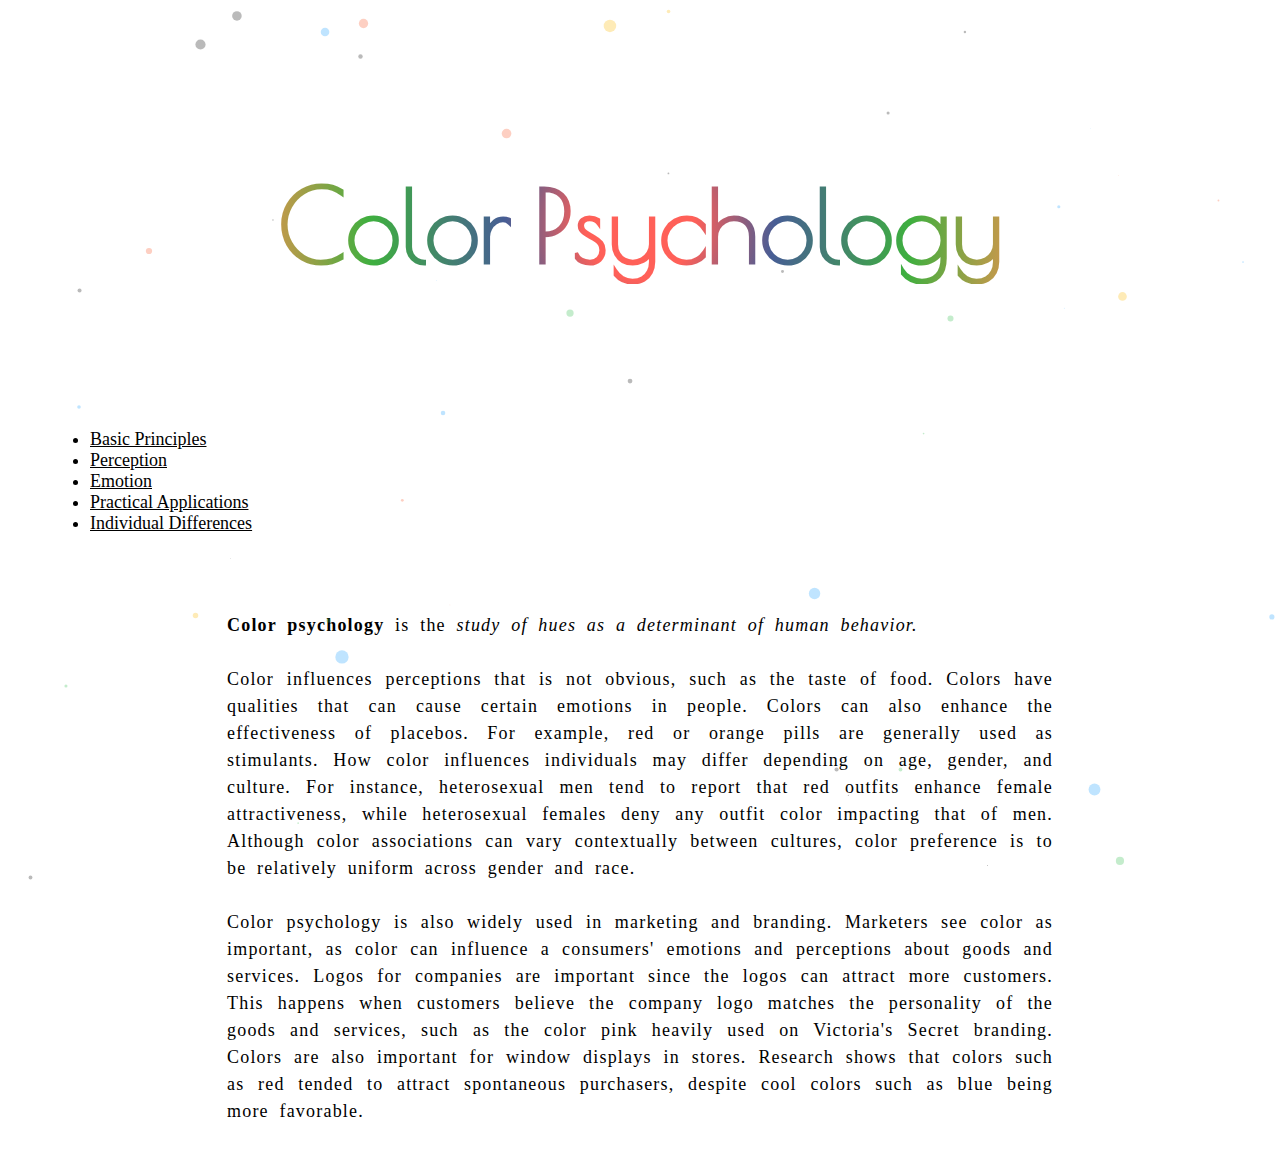
<file: index.html>
<!DOCTYPE html>
<html>

<head>
<!--bootstrap-->
<link href="https://cdn.jsdelivr.net/npm/bootstrap@5.0.2/dist/css/bootstrap.min.css" rel="stylesheet" integrity="sha384-EVSTQN3/azprG1Anm3QDgpJLIm9Nao0Yz1ztcQTwFspd3yD65VohhpuuCOmLASjC" crossorigin="anonymous">
<script src="https://cdn.jsdelivr.net/npm/bootstrap@5.0.2/dist/js/bootstrap.bundle.min.js" integrity="sha384-MrcW6ZMFYlzcLA8Nl+NtUVF0sA7MsXsP1UyJoMp4YLEuNSfAP+JcXn/tWtIaxVXM" crossorigin="anonymous"></script>

<!--fonts-->
<link rel="preconnect" href="https://fonts.googleapis.com">
<link rel="preconnect" href="https://fonts.gstatic.com" crossorigin>
<link href="https://fonts.googleapis.com/css2?family=Poiret+One&display=swap" rel="stylesheet">

  <title>Color Psychology</title>

  <meta charset="utf-8">
  <style media="screen">

body{
  margin:50px;
  font-size:18px;
}
.ball {
  position: absolute;
  border-radius: 100%;
  opacity: 0.3;
}

.nav{
  justify-content:center;
  margin-bottom:30px;
}

.nav-pills li a{
  color:black;
  transition: color .3s;
}

/*hover*/

.nav li a:hover {
    animation: 3s multicolor;
    -webkit-animation: 3s multicolor;
}
@keyframes multicolor {

    0%{
      color: #000;
    }
    10% {
        color: #FF6058;
    }
    25% {
        color: #475D95;
    }
    50% {
        color: #3EAF3F;
    }

    75% {
        color:#FF8F50
    }
    100% {
        color: #FFC130;
    }
}
@-webkit-keyframes multicolor {

  0%{
    color: #000;
  }
  10% {
      color: #FF6058;
  }
  25% {
      color: #475D95;
  }
  50% {
      color: #3EAF3F;
  }

  75% {
      color:#FF8F50
  }
  100% {
      color: #FFC130;
  }
}

.header{
  font-family:"poiret one", cursive;
  padding-top:50px;
  padding-bottom:60px;
  padding-left:50px;
  padding-right:50px;
  text-align:center;
}

h1{
  font-size:100px;
  background: #FF6058;
  background: -webkit-radial-gradient(circle farthest-side at center center, #FF6058 10%, #475D95 25%, #3EAF3F 50%, #FF8F50 75%, #FFC130 100%);
  background: -moz-radial-gradient(circle farthest-side at center center, #FF6058 10%, #475D95 25%, #3EAF3F 50%, #FF8F50 75%, #FFC130 100%);
  background: radial-gradient(circle farthest-side at center center, #FF6058 10%, #475D95 25%, #3EAF3F 50%, #FF8F50 75%, #FFC130 100%);
  -webkit-background-clip: text;
  -webkit-text-fill-color: transparent;
}

.summary{
  padding-left:15%;
  padding-right:15%;
  line-height:150%;
  letter-spacing:1.2px;
  word-spacing:5px;
  padding-top:30px;
  text-align:justify;
}

  </style>

</head>
<body>

  <!--Background bouncing balls-->

  <script type="text/javascript">
    // Some random colors
  const colors = ["#3CC157", "#2AA7FF", "#1B1B1B", "#FCBC0F", "#F85F36"];

  const numBalls = 50;
  const balls = [];

  for (let i = 0; i < numBalls; i++) {
    let ball = document.createElement("div");
    ball.classList.add("ball");
    ball.style.background = colors[Math.floor(Math.random() * colors.length)];
    ball.style.left = `${Math.floor(Math.random() * 100)}vw`;
    ball.style.top = `${Math.floor(Math.random() * 100)}vh`;
    ball.style.transform = `scale(${Math.random()})`;
    ball.style.width = `${Math.random()}em`;
    ball.style.height = ball.style.width;

    balls.push(ball);
    document.body.append(ball);
  }

  // Keyframes
  balls.forEach((el, i, ra) => {
    let to = {
      x: Math.random() * (i % 2 === 0 ? -11 : 11),
      y: Math.random() * 12
    };

    let anim = el.animate(
      [
        { transform: "translate(0, 0)" },
        { transform: `translate(${to.x}rem, ${to.y}rem)` }
      ],
      {
        duration: (Math.random() + 1) * 2000, // random duration
        direction: "alternate",
        fill: "both",
        iterations: Infinity,
        easing: "ease-in-out"
      }
    );
  });
  </script> <!--endballs-->

<!--Header-->
<div class="header">
  <h1><a class="home" href="https://christinanglf.github.io/colourpsych/">Color Psychology</a></h1>
</div>

<!--Navigation-->
<div class="nav">
  <ul class="nav nav-pills">
    <li class="nav-item"><a class="nav-link" href="https://christinanglf.github.io/colourpsych/basicprinciples.html">Basic Principles</a></li>
    <li class="nav-item">
    <a class="nav-link" href="https://christinanglf.github.io/colourpsych/perception.html">Perception</a></li>
    <li class="nav-item">
    <a class="nav-link" href="https://christinanglf.github.io/colourpsych/emotion.html">Emotion</a></li>
    <li class="nav-item">
    <a class="nav-link" href="https://christinanglf.github.io/colourpsych/applications.html">Practical Applications</a></li>
    <li class="nav-item">
    <a class="nav-link" href="https://christinanglf.github.io/colourpsych/diffs.html">Individual Differences</a></li>
  </ul>
</div>

<!--Summary-->
<div class="summary">


    <p><strong>Color psychology</strong> is the <em>study of hues as a determinant of human behavior.</em> <br><br>

      Color influences perceptions that is not obvious, such as the taste of food. Colors have qualities that can cause certain emotions in people. Colors can also enhance the effectiveness of placebos. For example, red or orange pills are generally used as stimulants. How color influences individuals may differ depending on age, gender, and culture. For instance, heterosexual men tend to report that red outfits enhance female attractiveness, while heterosexual females deny any outfit color impacting that of men. Although color associations can vary contextually between cultures, color preference is to be relatively uniform across gender and race.<br><br>

    Color psychology is also widely used in marketing and branding. Marketers see color as important, as color can influence a consumers' emotions and perceptions about goods and services. Logos for companies are important since the logos can attract more customers. This happens when customers believe the company logo matches the personality of the goods and services, such as the color pink heavily used on Victoria's Secret branding. Colors are also important for window displays in stores. Research shows that colors such as red tended to attract spontaneous purchasers, despite cool colors such as blue being more favorable.</p>
</div>

</body>
</html>
</file>
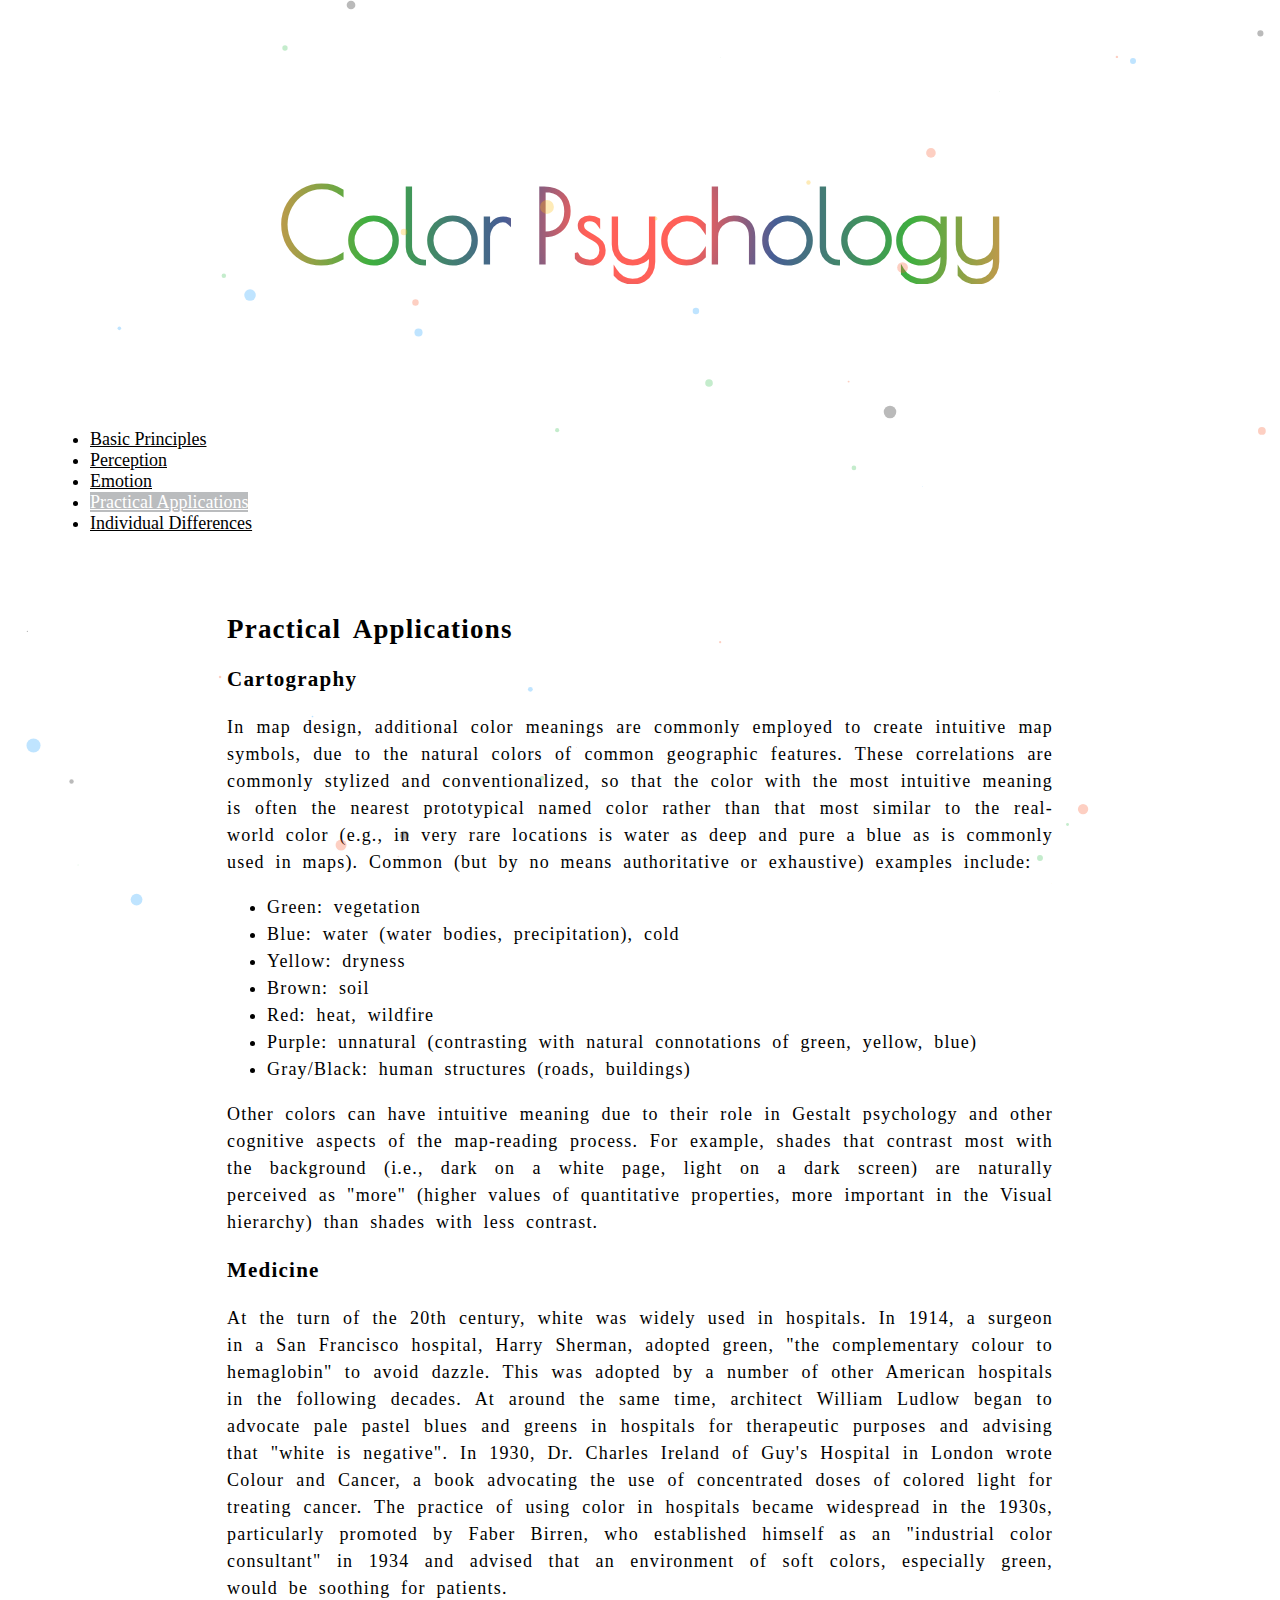
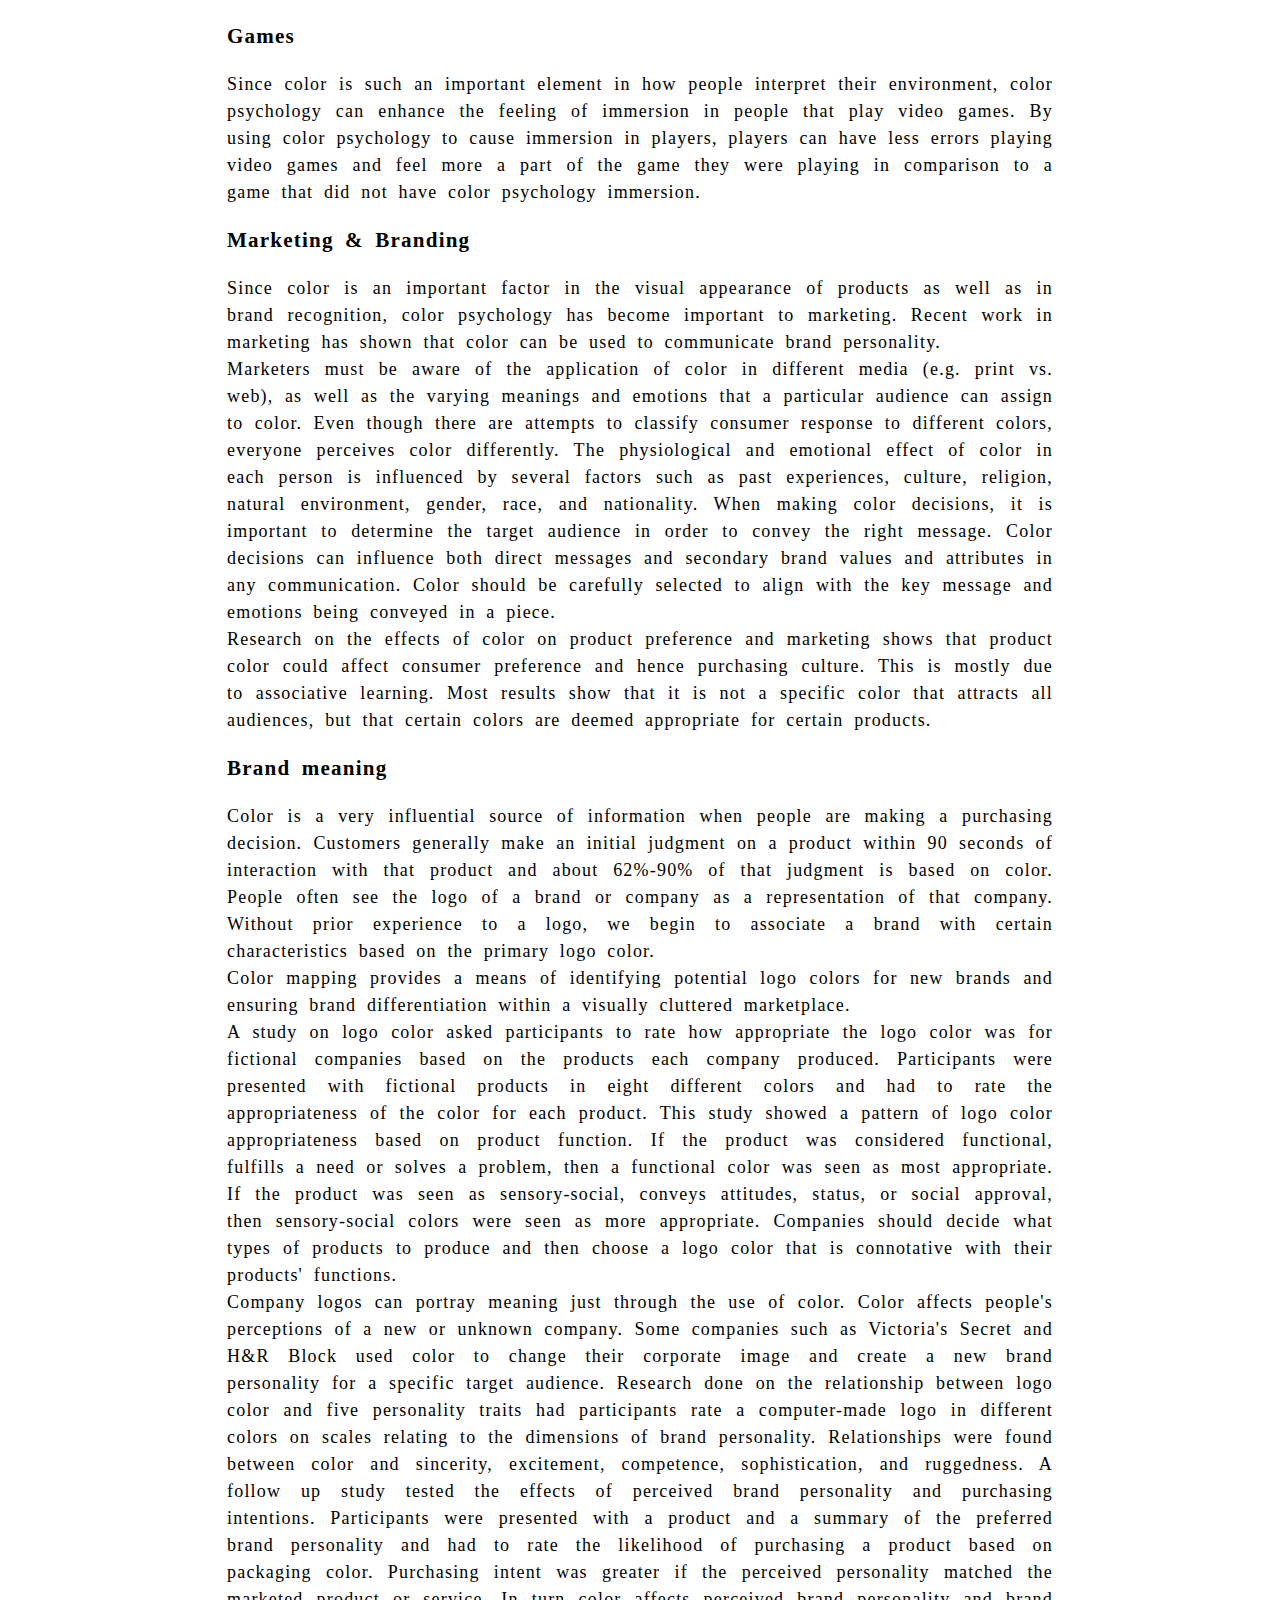
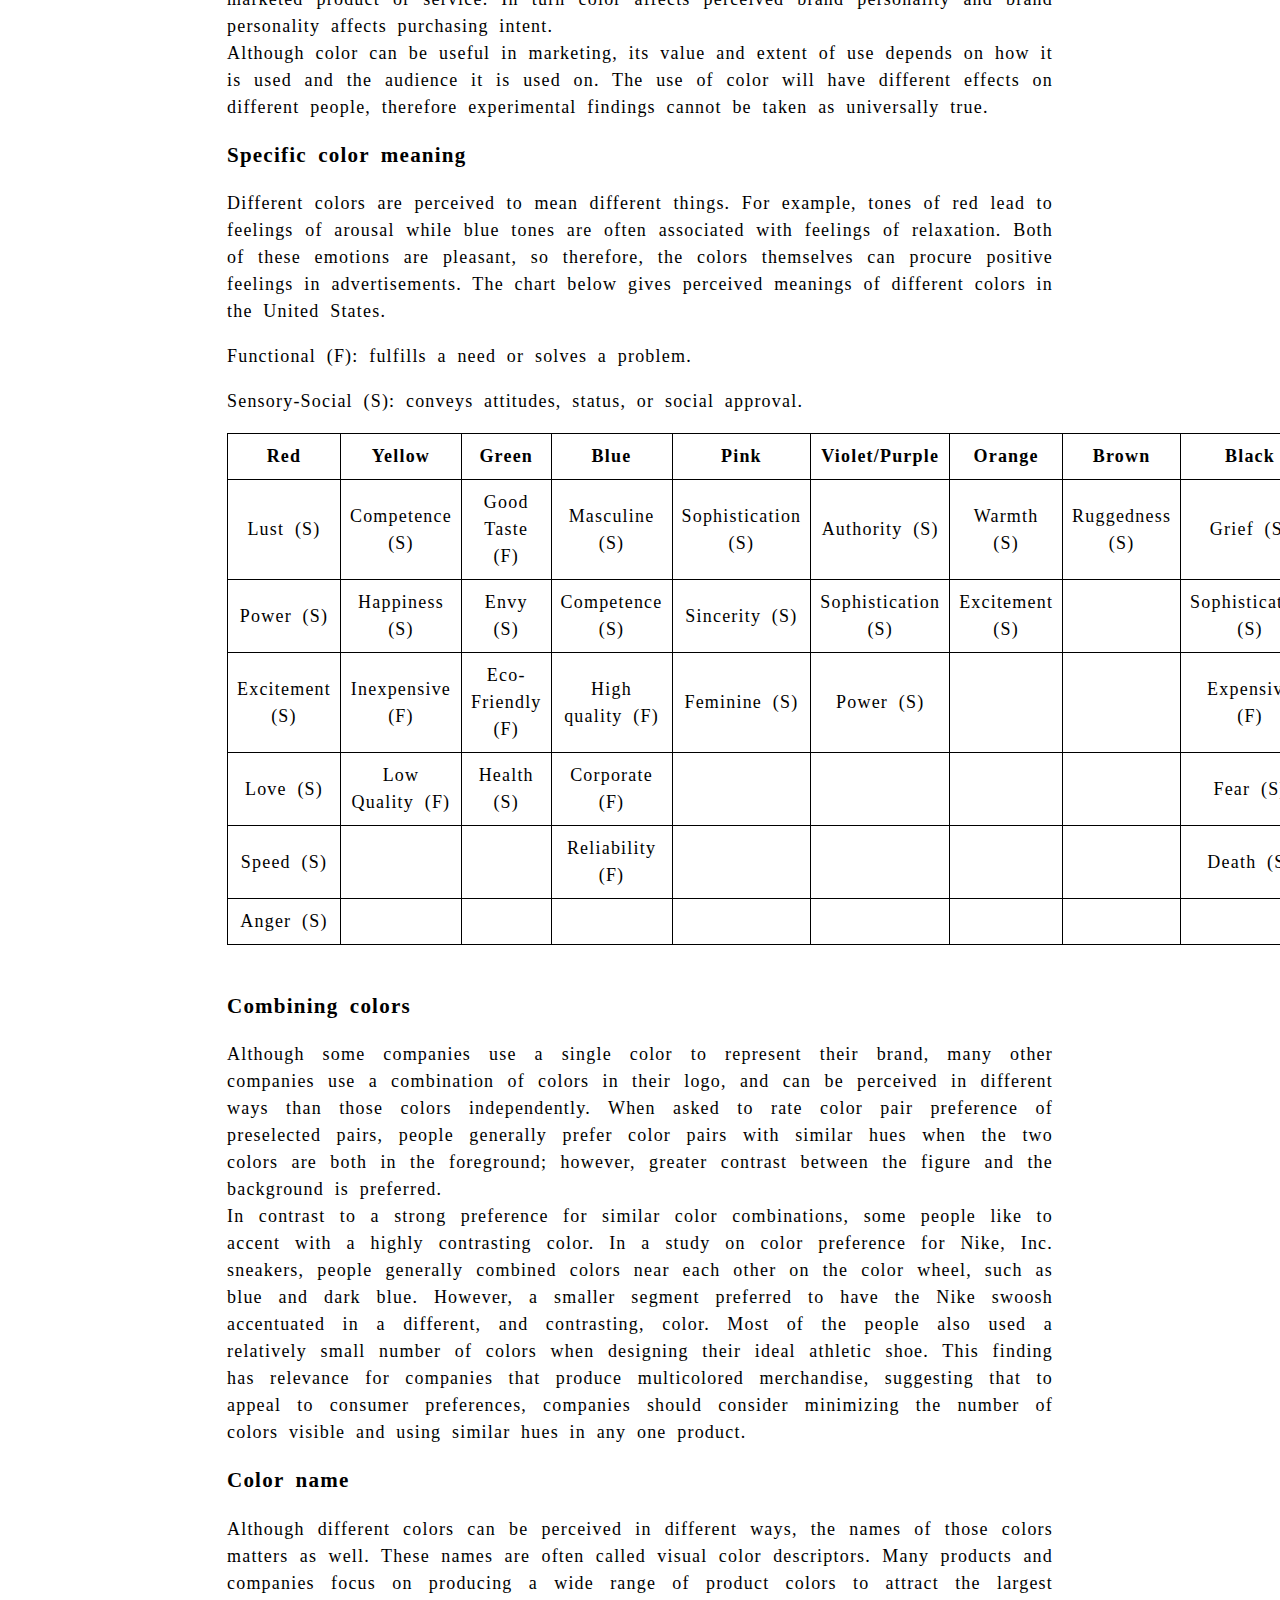
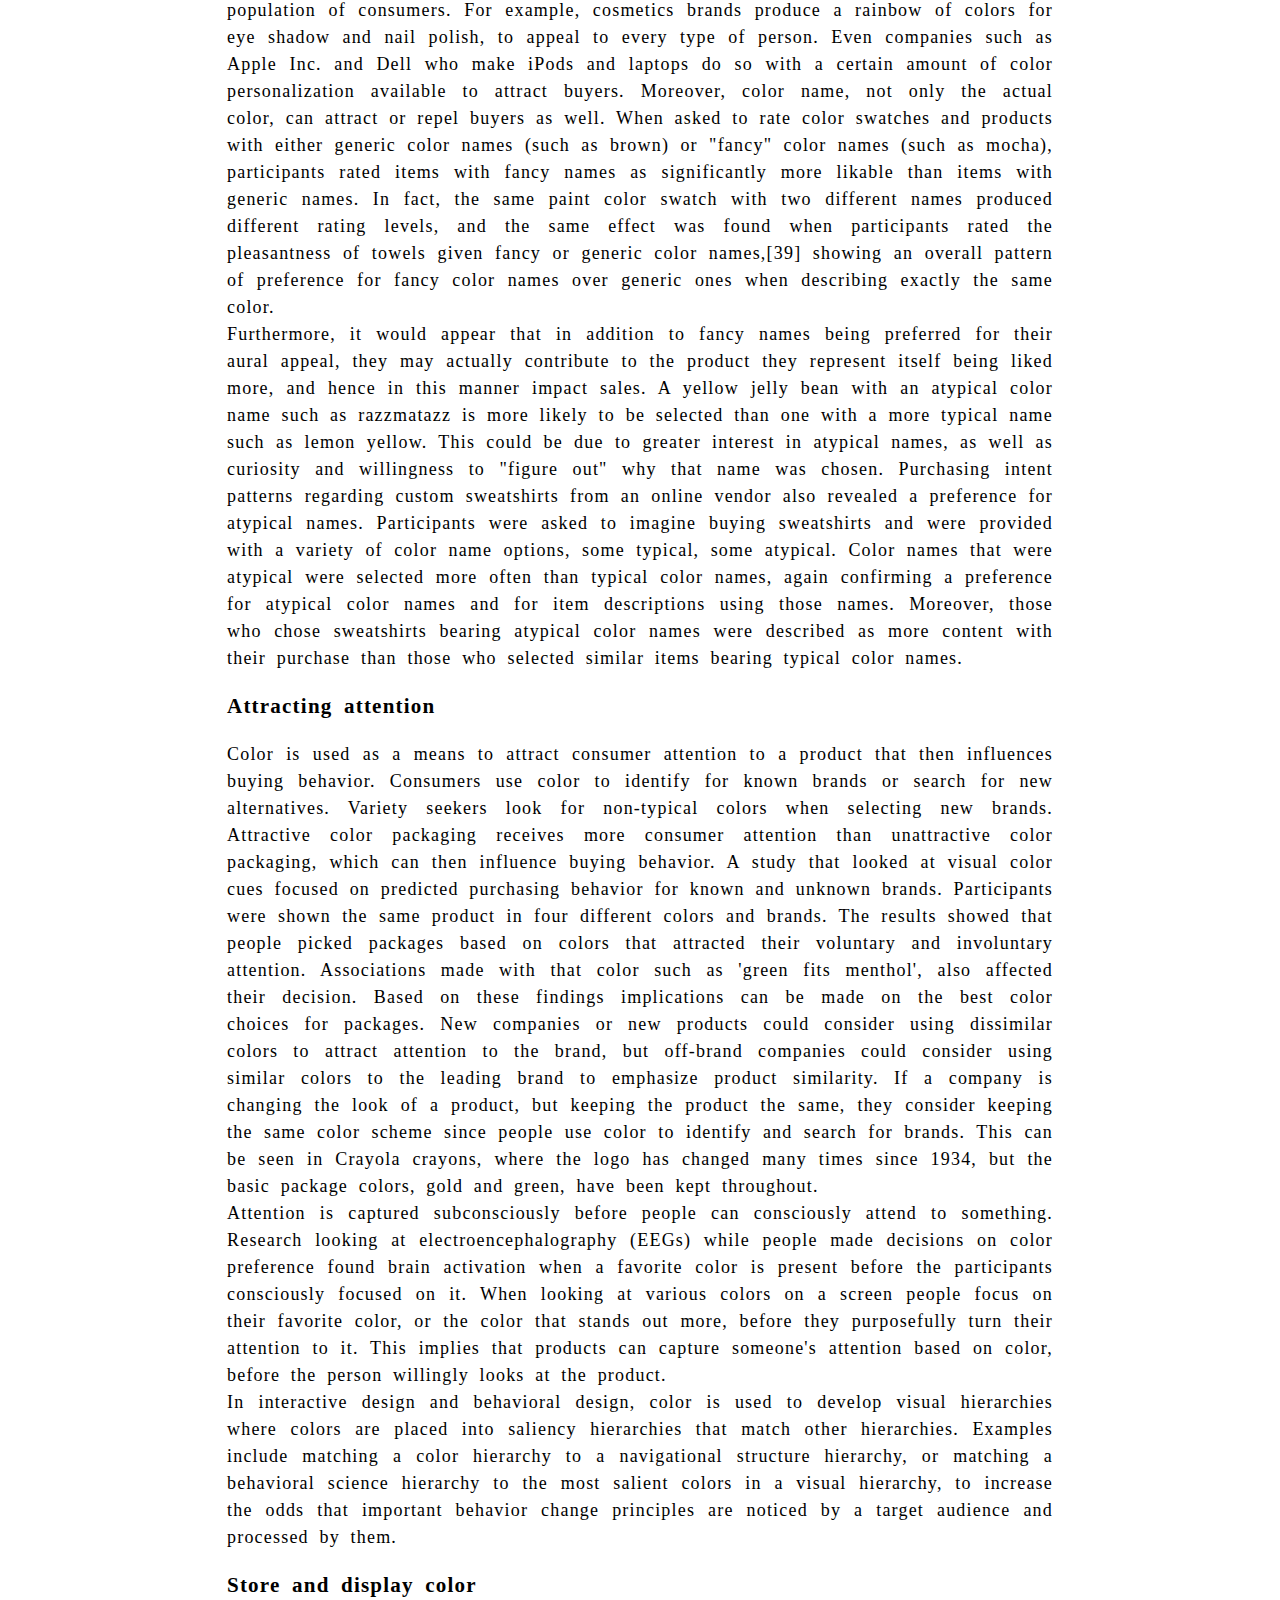
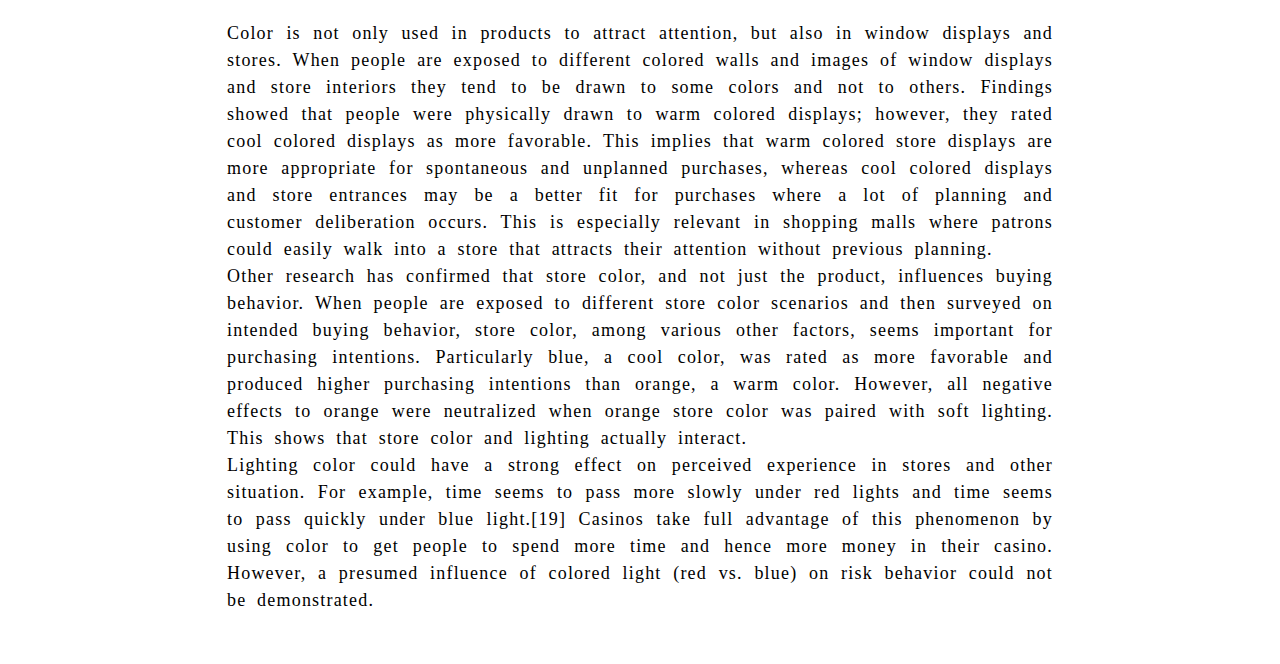
<file: applications.html>
<!DOCTYPE html>
<html>

<head>
<!--bootstrap-->
<link href="https://cdn.jsdelivr.net/npm/bootstrap@5.0.2/dist/css/bootstrap.min.css" rel="stylesheet" integrity="sha384-EVSTQN3/azprG1Anm3QDgpJLIm9Nao0Yz1ztcQTwFspd3yD65VohhpuuCOmLASjC" crossorigin="anonymous">
<script src="https://cdn.jsdelivr.net/npm/bootstrap@5.0.2/dist/js/bootstrap.bundle.min.js" integrity="sha384-MrcW6ZMFYlzcLA8Nl+NtUVF0sA7MsXsP1UyJoMp4YLEuNSfAP+JcXn/tWtIaxVXM" crossorigin="anonymous"></script>

<!--fonts-->
<link rel="preconnect" href="https://fonts.googleapis.com">
<link rel="preconnect" href="https://fonts.gstatic.com" crossorigin>
<link href="https://fonts.googleapis.com/css2?family=Poiret+One&display=swap" rel="stylesheet">

  <title>Color Psychology</title>

    <meta charset="utf-8">
    <style media="screen">
      body{
        margin:50px;
        font-size:18px;
      }
      .ball {
        position: absolute;
        border-radius: 100%;
        opacity: 0.3;
      }

      .nav{
        justify-content:center;
        margin-bottom:30px;
      }

      .nav-pills li a{
        color:black;
        transition: color .3s;
      }

      /*Active link*/

      .nav-pills .nav-link.active,
      .nav-pills .show>.nav-link{
        background-color:#BABCBE;
        color:white;
      }

      /*hover*/

      .nav li a:hover {
          animation: 3s multicolor;
          -webkit-animation: 3s multicolor;
      }
      @keyframes multicolor {

          0%{
            color: #000;
          }
          10% {
              color: #FF6058;
          }
          25% {
              color: #475D95;
          }
          50% {
              color: #3EAF3F;
          }

          75% {
              color:#FF8F50
          }
          100% {
              color: #FFC130;
          }
      }
      @-webkit-keyframes multicolor {

        0%{
          color: #000;
        }
        10% {
            color: #FF6058;
        }
        25% {
            color: #475D95;
        }
        50% {
            color: #3EAF3F;
        }

        75% {
            color:#FF8F50
        }
        100% {
            color: #FFC130;
        }
      }

      .header{
        font-family:"poiret one", cursive;
        padding-top:50px;
        padding-bottom:60px;
        padding-left:50px;
        padding-right:50px;
        text-align:center;
      }

      h1{
        font-size:100px;
        background: #FF6058;
        background: -webkit-radial-gradient(circle farthest-corner at center center, #FF6058 10%, #475D95 25%, #3EAF3F 50%, #FF8F50 75%, #FFC130 100%);
        background: -moz-radial-gradient(circle farthest-corner at center center, #FF6058 10%, #475D95 25%, #3EAF3F 50%, #FF8F50 75%, #FFC130 100%);
        background: radial-gradient(circle farthest-corner at center center, #FF6058 10%, #475D95 25%, #3EAF3F 50%, #FF8F50 75%, #FFC130 100%);
        -webkit-background-clip: text;
        -webkit-text-fill-color: transparent;
      }

      .content{
        padding-left: 15%;
        padding-right: 15%;
        line-height:150%;
        letter-spacing:1.2px;
        word-spacing:5px;
        padding-top:30px;
        text-align:justify;
      }

      table{
      border-collapse:collapse;
      }

      td,th{
        border:1px solid #000000;
        text-align:center;
        padding:9px;
      }


    </style>

  </head>
  <body>
    <!--Background bouncing balls-->

    <script type="text/javascript">
      // Some random colors
    const colors = ["#3CC157", "#2AA7FF", "#1B1B1B", "#FCBC0F", "#F85F36"];

    const numBalls = 50;
    const balls = [];

    for (let i = 0; i < numBalls; i++) {
      let ball = document.createElement("div");
      ball.classList.add("ball");
      ball.style.background = colors[Math.floor(Math.random() * colors.length)];
      ball.style.left = `${Math.floor(Math.random() * 100)}vw`;
      ball.style.top = `${Math.floor(Math.random() * 100)}vh`;
      ball.style.transform = `scale(${Math.random()})`;
      ball.style.width = `${Math.random()}em`;
      ball.style.height = ball.style.width;

      balls.push(ball);
      document.body.append(ball);
    }

    // Keyframes
    balls.forEach((el, i, ra) => {
      let to = {
        x: Math.random() * (i % 2 === 0 ? -11 : 11),
        y: Math.random() * 12
      };

      let anim = el.animate(
        [
          { transform: "translate(0, 0)" },
          { transform: `translate(${to.x}rem, ${to.y}rem)` }
        ],
        {
          duration: (Math.random() + 1) * 2000, // random duration
          direction: "alternate",
          fill: "both",
          iterations: Infinity,
          easing: "ease-in-out"
        }
      );
    });
    </script> <!--endballs-->

    <!--Header-->
    <div class="header">
    <h1><a href="https://christinanglf.github.io/colourpsych/">Color Psychology</a></h1>
    </div>

    <!--Navigation-->
    <div class="nav">
      <ul class="nav nav-pills">
        <li class="nav-item"><a class="nav-link" href="https://christinanglf.github.io/colourpsych/basicprinciples.html">Basic Principles</a></li>
        <li class="nav-item">
        <a class="nav-link" href="https://christinanglf.github.io/colourpsych/perception.html">Perception</a></li>
        <li class="nav-item">
        <a class="nav-link" href="https://christinanglf.github.io/colourpsych/emotion.html">Emotion</a></li>
        <li class="nav-item">
        <a class="nav-link active" href="https://christinanglf.github.io/colourpsych/applications.html">Practical Applications</a></li>
        <li class="nav-item">
        <a class="nav-link" href="https://christinanglf.github.io/colourpsych/diffs.html">Individual Differences</a></li>
      </ul>
    </div>

    <div class="content">

    <h2>Practical Applications</h2>

      <h3>Cartography</h3>
        <p>In map design, additional color meanings are commonly employed to create intuitive map symbols, due to the natural colors of common geographic features. These correlations are commonly stylized and conventionalized, so that the color with the most intuitive meaning is often the nearest prototypical named color rather than that most similar to the real-world color (e.g., in very rare locations is water as deep and pure a blue as is commonly used in maps). Common (but by no means authoritative or exhaustive) examples include:</p>

        <ul>
          <li>Green: vegetation</li>
          <li>Blue: water (water bodies, precipitation), cold</li>
          <li>Yellow: dryness</li>
          <li>Brown: soil</li>
          <li>Red: heat, wildfire</li>
          <li>Purple: unnatural (contrasting with natural connotations of green, yellow, blue)</li>
          <li>Gray/Black: human structures (roads, buildings)</li>
        </ul>

        <p>Other colors can have intuitive meaning due to their role in Gestalt psychology and other cognitive aspects of the map-reading process. For example, shades that contrast most with the background (i.e., dark on a white page, light on a dark screen) are naturally perceived as "more" (higher values of quantitative properties, more important in the Visual hierarchy) than shades with less contrast.</p>

      <h3>Medicine</h3>
        <p>At the turn of the 20th century, white was widely used in hospitals. In 1914, a surgeon in a San Francisco hospital, Harry Sherman, adopted green, "the complementary colour to hemaglobin" to avoid dazzle. This was adopted by a number of other American hospitals in the following decades. At around the same time, architect William Ludlow began to advocate pale pastel blues and greens in hospitals for therapeutic purposes and advising that "white is negative". In 1930, Dr. Charles Ireland of Guy's Hospital in London wrote Colour and Cancer, a book advocating the use of concentrated doses of colored light for treating cancer. The practice of using color in hospitals became widespread in the 1930s, particularly promoted by Faber Birren, who established himself as an "industrial color consultant" in 1934 and advised that an environment of soft colors, especially green, would be soothing for patients.</p>

      <h3>Games</h3>
        <p>Since color is such an important element in how people interpret their environment, color psychology can enhance the feeling of immersion in people that play video games. By using color psychology to cause immersion in players, players can have less errors playing video games and feel more a part of the game they were playing in comparison to a game that did not have color psychology immersion.</p>


    <h3>Marketing &amp; Branding</h3>

      <p>Since color is an important factor in the visual appearance of products as well as in brand recognition, color psychology has become important to marketing. Recent work in marketing has shown that color can be used to communicate brand personality.<br>

      Marketers must be aware of the application of color in different media (e.g. print vs. web), as well as the varying meanings and emotions that a particular audience can assign to color. Even though there are attempts to classify consumer response to different colors, everyone perceives color differently. The physiological and emotional effect of color in each person is influenced by several factors such as past experiences, culture, religion, natural environment, gender, race, and nationality. When making color decisions, it is important to determine the target audience in order to convey the right message. Color decisions can influence both direct messages and secondary brand values and attributes in any communication. Color should be carefully selected to align with the key message and emotions being conveyed in a piece.<br>

      Research on the effects of color on product preference and marketing shows that product color could affect consumer preference and hence purchasing culture. This is mostly due to associative learning. Most results show that it is not a specific color that attracts all audiences, but that certain colors are deemed appropriate for certain products.</p>

    <h3>Brand meaning</h3>
    <p>Color is a very influential source of information when people are making a purchasing decision. Customers generally make an initial judgment on a product within 90 seconds of interaction with that product and about 62%-90% of that judgment is based on color. People often see the logo of a brand or company as a representation of that company. Without prior experience to a logo, we begin to associate a brand with certain characteristics based on the primary logo color.<br>

    Color mapping provides a means of identifying potential logo colors for new brands and ensuring brand differentiation within a visually cluttered marketplace.<br>

    A study on logo color asked participants to rate how appropriate the logo color was for fictional companies based on the products each company produced. Participants were presented with fictional products in eight different colors and had to rate the appropriateness of the color for each product. This study showed a pattern of logo color appropriateness based on product function. If the product was considered functional, fulfills a need or solves a problem, then a functional color was seen as most appropriate. If the product was seen as sensory-social, conveys attitudes, status, or social approval, then sensory-social colors were seen as more appropriate. Companies should decide what types of products to produce and then choose a logo color that is connotative with their products' functions.<br>

    Company logos can portray meaning just through the use of color. Color affects people's perceptions of a new or unknown company. Some companies such as Victoria's Secret and H&R Block used color to change their corporate image and create a new brand personality for a specific target audience. Research done on the relationship between logo color and five personality traits had participants rate a computer-made logo in different colors on scales relating to the dimensions of brand personality. Relationships were found between color and sincerity, excitement, competence, sophistication, and ruggedness. A follow up study tested the effects of perceived brand personality and purchasing intentions. Participants were presented with a product and a summary of the preferred brand personality and had to rate the likelihood of purchasing a product based on packaging color. Purchasing intent was greater if the perceived personality matched the marketed product or service. In turn color affects perceived brand personality and brand personality affects purchasing intent.<br>

    Although color can be useful in marketing, its value and extent of use depends on how it is used and the audience it is used on. The use of color will have different effects on different people, therefore experimental findings cannot be taken as universally true.</p>

    <h3>Specific color meaning</h3>

    <p>Different colors are perceived to mean different things. For example, tones of red lead to feelings of arousal while blue tones are often associated with feelings of relaxation. Both of these emotions are pleasant, so therefore, the colors themselves can procure positive feelings in advertisements. The chart below gives perceived meanings of different colors in the United States.</p>

    <p>Functional (F): fulfills a need or solves a problem.</p>

    <p>Sensory-Social (S): conveys attitudes, status, or social approval.</p>

    <center>
    <table>
      <tr>
        <th>Red</th>
        <th>Yellow</th>
        <th>Green</th>
        <th>Blue</th>
        <th>Pink</th>
        <th>Violet/Purple</th>
        <th>Orange</th>
        <th>Brown</th>
        <th>Black</th>
        <th>White</th>
      </tr>
      <tr>
        <td>Lust (S)</td>
        <td>Competence (S)</td>
        <td>Good Taste (F)</td>
        <td>Masculine (S)</td>
        <td>Sophistication (S)</td>
        <td>Authority (S)</td>
        <td>Warmth (S)</td>
        <td>Ruggedness (S)</td>
        <td>Grief (S)</td>
        <td>Happiness (S)</td>
      </tr>
      <tr>
        <td>Power (S)</td>
        <td>Happiness (S)</td>
        <td>Envy (S)</td>
        <td>Competence (S)</td>
        <td>Sincerity (S)</td>
        <td>Sophistication (S)</td>
        <td>Excitement (S)</td>
        <td></td>
        <td>Sophistication (S)</td>
        <td>Sincerity (S)</td>
      </tr>
      <tr>
        <td>Excitement (S)</td>
        <td>Inexpensive (F)</td>
        <td>Eco-Friendly (F)</td>
        <td>High quality (F)</td>
        <td>Feminine (S)</td>
        <td>Power (S)</td>
        <td></td>
        <td></td>
        <td>Expensive (F)</td>
        <td>Purity (S)</td>
      </tr>
      <tr>
        <td>Love (S)</td>
        <td>Low Quality (F)</td>
        <td>Health (S)</td>
        <td>Corporate (F)</td>
        <td></td>
        <td></td>
        <td></td>
        <td></td>
        <td>Fear (S)</td>
        <td></td>
      </tr>
      <tr>
        <td>Speed (S)</td>
        <td></td>
        <td></td>
        <td>Reliability (F)</td>
        <td></td>
        <td></td>
        <td></td>
        <td></td>
        <td>Death (S)</td>
        <td></td>
      </tr>
      <tr>
        <td>Anger (S)</td>
        <td></td>
        <td></td>
        <td></td>
        <td></td>
        <td></td>
        <td></td>
        <td></td>
        <td></td>
        <td></td>
      </tr>
    </table>
    </center><br>



    <h3>Combining colors</h3>
      <p>Although some companies use a single color to represent their brand, many other companies use a combination of colors in their logo, and can be perceived in different ways than those colors independently. When asked to rate color pair preference of preselected pairs, people generally prefer color pairs with similar hues when the two colors are both in the foreground; however, greater contrast between the figure and the background is preferred.<br>

      In contrast to a strong preference for similar color combinations, some people like to accent with a highly contrasting color. In a study on color preference for Nike, Inc. sneakers, people generally combined colors near each other on the color wheel, such as blue and dark blue. However, a smaller segment preferred to have the Nike swoosh accentuated in a different, and contrasting, color. Most of the people also used a relatively small number of colors when designing their ideal athletic shoe. This finding has relevance for companies that produce multicolored merchandise, suggesting that to appeal to consumer preferences, companies should consider minimizing the number of colors visible and using similar hues in any one product.</p>

    <h3>Color name</h3>
      <p>Although different colors can be perceived in different ways, the names of those colors matters as well. These names are often called visual color descriptors. Many products and companies focus on producing a wide range of product colors to attract the largest population of consumers. For example, cosmetics brands produce a rainbow of colors for eye shadow and nail polish, to appeal to every type of person. Even companies such as Apple Inc. and Dell who make iPods and laptops do so with a certain amount of color personalization available to attract buyers. Moreover, color name, not only the actual color, can attract or repel buyers as well. When asked to rate color swatches and products with either generic color names (such as brown) or "fancy" color names (such as mocha), participants rated items with fancy names as significantly more likable than items with generic names. In fact, the same paint color swatch with two different names produced different rating levels, and the same effect was found when participants rated the pleasantness of towels given fancy or generic color names,[39] showing an overall pattern of preference for fancy color names over generic ones when describing exactly the same color.<br>

      Furthermore, it would appear that in addition to fancy names being preferred for their aural appeal, they may actually contribute to the product they represent itself being liked more, and hence in this manner impact sales. A yellow jelly bean with an atypical color name such as razzmatazz is more likely to be selected than one with a more typical name such as lemon yellow. This could be due to greater interest in atypical names, as well as curiosity and willingness to "figure out" why that name was chosen. Purchasing intent patterns regarding custom sweatshirts from an online vendor also revealed a preference for atypical names. Participants were asked to imagine buying sweatshirts and were provided with a variety of color name options, some typical, some atypical. Color names that were atypical were selected more often than typical color names, again confirming a preference for atypical color names and for item descriptions using those names. Moreover, those who chose sweatshirts bearing atypical color names were described as more content with their purchase than those who selected similar items bearing typical color names.</p>

    <h3>Attracting attention</h3>
      <p>Color is used as a means to attract consumer attention to a product that then influences buying behavior. Consumers use color to identify for known brands or search for new alternatives. Variety seekers look for non-typical colors when selecting new brands. Attractive color packaging receives more consumer attention than unattractive color packaging, which can then influence buying behavior. A study that looked at visual color cues focused on predicted purchasing behavior for known and unknown brands. Participants were shown the same product in four different colors and brands. The results showed that people picked packages based on colors that attracted their voluntary and involuntary attention. Associations made with that color such as 'green fits menthol', also affected their decision. Based on these findings implications can be made on the best color choices for packages. New companies or new products could consider using dissimilar colors to attract attention to the brand, but off-brand companies could consider using similar colors to the leading brand to emphasize product similarity. If a company is changing the look of a product, but keeping the product the same, they consider keeping the same color scheme since people use color to identify and search for brands. This can be seen in Crayola crayons, where the logo has changed many times since 1934, but the basic package colors, gold and green, have been kept throughout. <br>

      Attention is captured subconsciously before people can consciously attend to something. Research looking at electroencephalography (EEGs) while people made decisions on color preference found brain activation when a favorite color is present before the participants consciously focused on it. When looking at various colors on a screen people focus on their favorite color, or the color that stands out more, before they purposefully turn their attention to it. This implies that products can capture someone's attention based on color, before the person willingly looks at the product.<br>

      In interactive design and behavioral design, color is used to develop visual hierarchies where colors are placed into saliency hierarchies that match other hierarchies. Examples include matching a color hierarchy to a navigational structure hierarchy, or matching a behavioral science hierarchy to the most salient colors in a visual hierarchy, to increase the odds that important behavior change principles are noticed by a target audience and processed by them.</p>

    <h3>Store and display color</h3>
      <p>Color is not only used in products to attract attention, but also in window displays and stores. When people are exposed to different colored walls and images of window displays and store interiors they tend to be drawn to some colors and not to others. Findings showed that people were physically drawn to warm colored displays; however, they rated cool colored displays as more favorable. This implies that warm colored store displays are more appropriate for spontaneous and unplanned purchases, whereas cool colored displays and store entrances may be a better fit for purchases where a lot of planning and customer deliberation occurs. This is especially relevant in shopping malls where patrons could easily walk into a store that attracts their attention without previous planning.<br>

      Other research has confirmed that store color, and not just the product, influences buying behavior. When people are exposed to different store color scenarios and then surveyed on intended buying behavior, store color, among various other factors, seems important for purchasing intentions. Particularly blue, a cool color, was rated as more favorable and produced higher purchasing intentions than orange, a warm color. However, all negative effects to orange were neutralized when orange store color was paired with soft lighting. This shows that store color and lighting actually interact.<br>

      Lighting color could have a strong effect on perceived experience in stores and other situation. For example, time seems to pass more slowly under red lights and time seems to pass quickly under blue light.[19] Casinos take full advantage of this phenomenon by using color to get people to spend more time and hence more money in their casino. However, a presumed influence of colored light (red vs. blue) on risk behavior could not be demonstrated.</p>

    </div> <!--end content-->

  </body>
  </html>
</file>
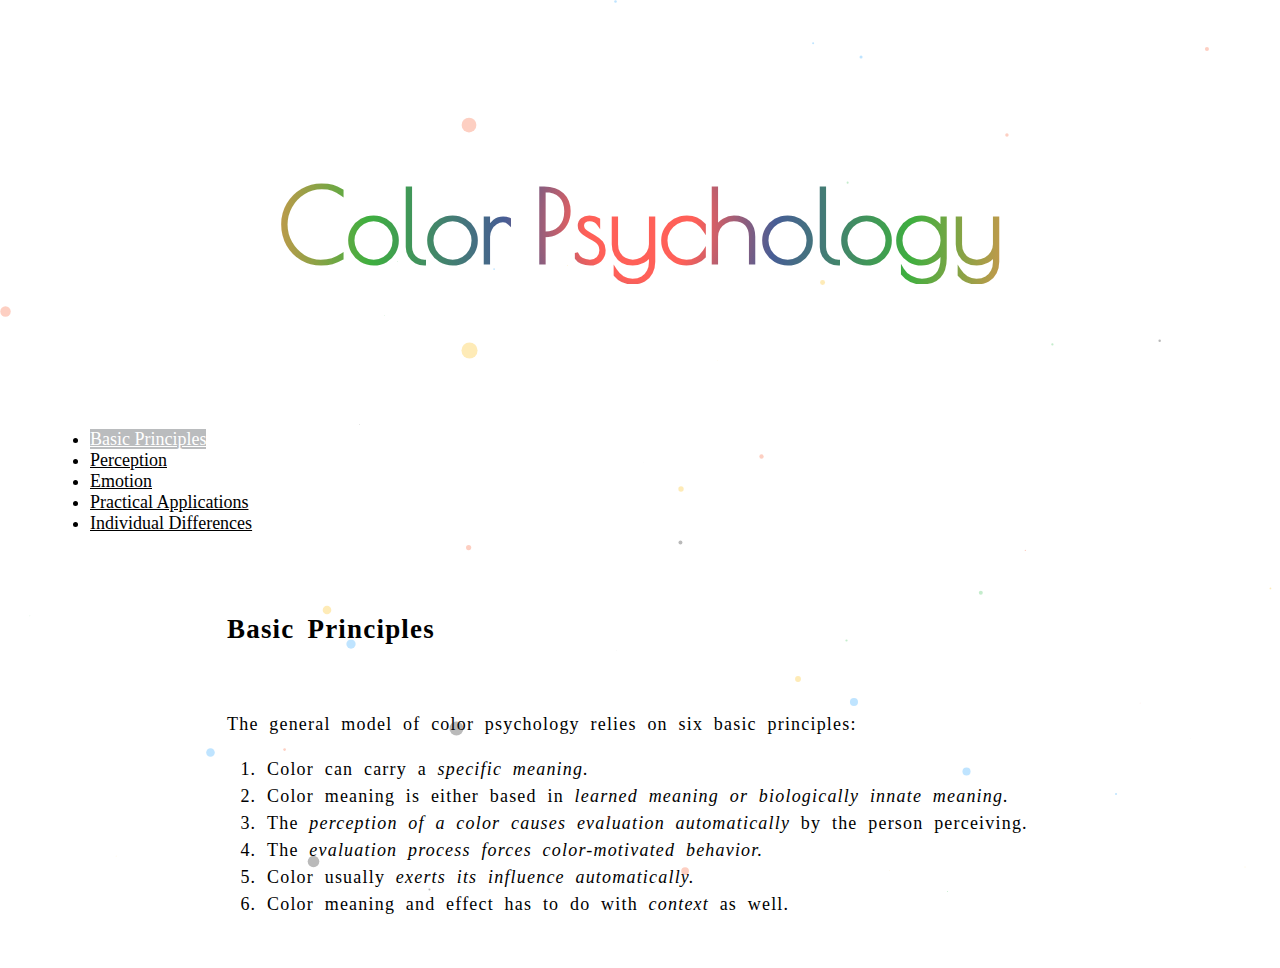
<file: basicprinciples.html>
<!DOCTYPE html>
<html>

<head>
<!--bootstrap-->
<link href="https://cdn.jsdelivr.net/npm/bootstrap@5.0.2/dist/css/bootstrap.min.css" rel="stylesheet" integrity="sha384-EVSTQN3/azprG1Anm3QDgpJLIm9Nao0Yz1ztcQTwFspd3yD65VohhpuuCOmLASjC" crossorigin="anonymous">
<script src="https://cdn.jsdelivr.net/npm/bootstrap@5.0.2/dist/js/bootstrap.bundle.min.js" integrity="sha384-MrcW6ZMFYlzcLA8Nl+NtUVF0sA7MsXsP1UyJoMp4YLEuNSfAP+JcXn/tWtIaxVXM" crossorigin="anonymous"></script>

<!--fonts-->
<link rel="preconnect" href="https://fonts.googleapis.com">
<link rel="preconnect" href="https://fonts.gstatic.com" crossorigin>
<link href="https://fonts.googleapis.com/css2?family=Poiret+One&display=swap" rel="stylesheet">

  <title>Color Psychology</title>

    <meta charset="utf-8">
    <style media="screen">
      body{
        margin:50px;
        font-size:18px;
      }
      .ball {
        position: absolute;
        border-radius: 100%;
        opacity: 0.3;
      }

      .nav{
        justify-content:center;
        margin-bottom:30px;
      }

      .nav-pills li a{
        color:black;
        transition: color .3s;
      }

      /*Active link*/

      .nav-pills .nav-link.active,
      .nav-pills .show>.nav-link{
        background-color:#BABCBE;
        color:white;
      }

      /*hover*/

      .nav li a:hover {
          animation: 3s multicolor;
          -webkit-animation: 3s multicolor;
      }
      @keyframes multicolor {

          0%{
            color: #000;
          }
          10% {
              color: #FF6058;
          }
          25% {
              color: #475D95;
          }
          50% {
              color: #3EAF3F;
          }

          75% {
              color:#FF8F50
          }
          100% {
              color: #FFC130;
          }
      }
      @-webkit-keyframes multicolor {

        0%{
          color: #000;
        }
        10% {
            color: #FF6058;
        }
        25% {
            color: #475D95;
        }
        50% {
            color: #3EAF3F;
        }

        75% {
            color:#FF8F50
        }
        100% {
            color: #FFC130;
        }
      }

      .header{
        font-family:"poiret one", cursive;
        padding-top:50px;
        padding-bottom:60px;
        padding-left:50px;
        padding-right:50px;
        text-align:center;
      }


      h1{
        font-size:100px;
        background: #FF6058;
        background: -webkit-radial-gradient(circle farthest-corner at center center, #FF6058 10%, #475D95 25%, #3EAF3F 50%, #FF8F50 75%, #FFC130 100%);
        background: -moz-radial-gradient(circle farthest-corner at center center, #FF6058 10%, #475D95 25%, #3EAF3F 50%, #FF8F50 75%, #FFC130 100%);
        background: radial-gradient(circle farthest-corner at center center, #FF6058 10%, #475D95 25%, #3EAF3F 50%, #FF8F50 75%, #FFC130 100%);
        -webkit-background-clip: text;
        -webkit-text-fill-color: transparent;
      }

    .content{
      padding-left: 15%;
      padding-right: 15%;
      line-height:150%;
      letter-spacing:1.2px;
      word-spacing:5px;
      padding-top:30px;
      text-align:justify;
    }

    </style>

  </head>
  <body>
    <!--Background bouncing balls-->

    <script type="text/javascript">
      // Some random colors
    const colors = ["#3CC157", "#2AA7FF", "#1B1B1B", "#FCBC0F", "#F85F36"];

    const numBalls = 50;
    const balls = [];

    for (let i = 0; i < numBalls; i++) {
      let ball = document.createElement("div");
      ball.classList.add("ball");
      ball.style.background = colors[Math.floor(Math.random() * colors.length)];
      ball.style.left = `${Math.floor(Math.random() * 100)}vw`;
      ball.style.top = `${Math.floor(Math.random() * 100)}vh`;
      ball.style.transform = `scale(${Math.random()})`;
      ball.style.width = `${Math.random()}em`;
      ball.style.height = ball.style.width;

      balls.push(ball);
      document.body.append(ball);
    }

    // Keyframes
    balls.forEach((el, i, ra) => {
      let to = {
        x: Math.random() * (i % 2 === 0 ? -11 : 11),
        y: Math.random() * 12
      };

      let anim = el.animate(
        [
          { transform: "translate(0, 0)" },
          { transform: `translate(${to.x}rem, ${to.y}rem)` }
        ],
        {
          duration: (Math.random() + 1) * 2000, // random duration
          direction: "alternate",
          fill: "both",
          iterations: Infinity,
          easing: "ease-in-out"
        }
      );
    });
    </script> <!--endballs-->

    <!--Header-->
    <div class="header">
    <h1><a href="file:///C:/Users/chris/github/Colourpsych/index.html">Color Psychology</a></h1>
    </div>

    <!--Navigation-->
    <div class="nav">
      <ul class="nav nav-pills">
        <li class="nav-item"><a class="nav-link active" href="file:///C:/Users/chris/github/Colourpsych/basicprinciples.html">Basic Principles</a></li>
        <li class="nav-item">
        <a class="nav-link" href="file:///C:/Users/chris/github/Colourpsych/perception.html">Perception</a></li>
        <li class="nav-item">
        <a class="nav-link" href="file:///C:/Users/chris/github/Colourpsych/emotion.html">Emotion</a></li>
        <li class="nav-item">
        <a class="nav-link" href="file:///C:/Users/chris/github/Colourpsych/applications.html">Practical Applications</a></li>
        <li class="nav-item">
        <a class="nav-link" href="file:///C:/Users/chris/github/Colourpsych/diffs.html">Individual Differences</a></li>
      </ul>
    </div>
<div class="content">



    <h2>Basic Principles</h2><br>
      <p>The general model of color psychology relies on six basic principles:</p>
        <ol>
          <li>Color can carry a <em>specific meaning.</em></li>
          <li>Color meaning is either based in <em>learned meaning or biologically innate meaning.</em></li>
          <li>The <em>perception of a color causes evaluation automatically</em> by the person perceiving.</li>
          <li>The <em>evaluation process forces color-motivated behavior.</em></li>
          <li>Color usually <em>exerts its influence automatically.</em></li>
          <li>Color meaning and effect has to do with <em>context</em> as well.</li>
        </ol>
</div>
  </body>
  </html>
</file>
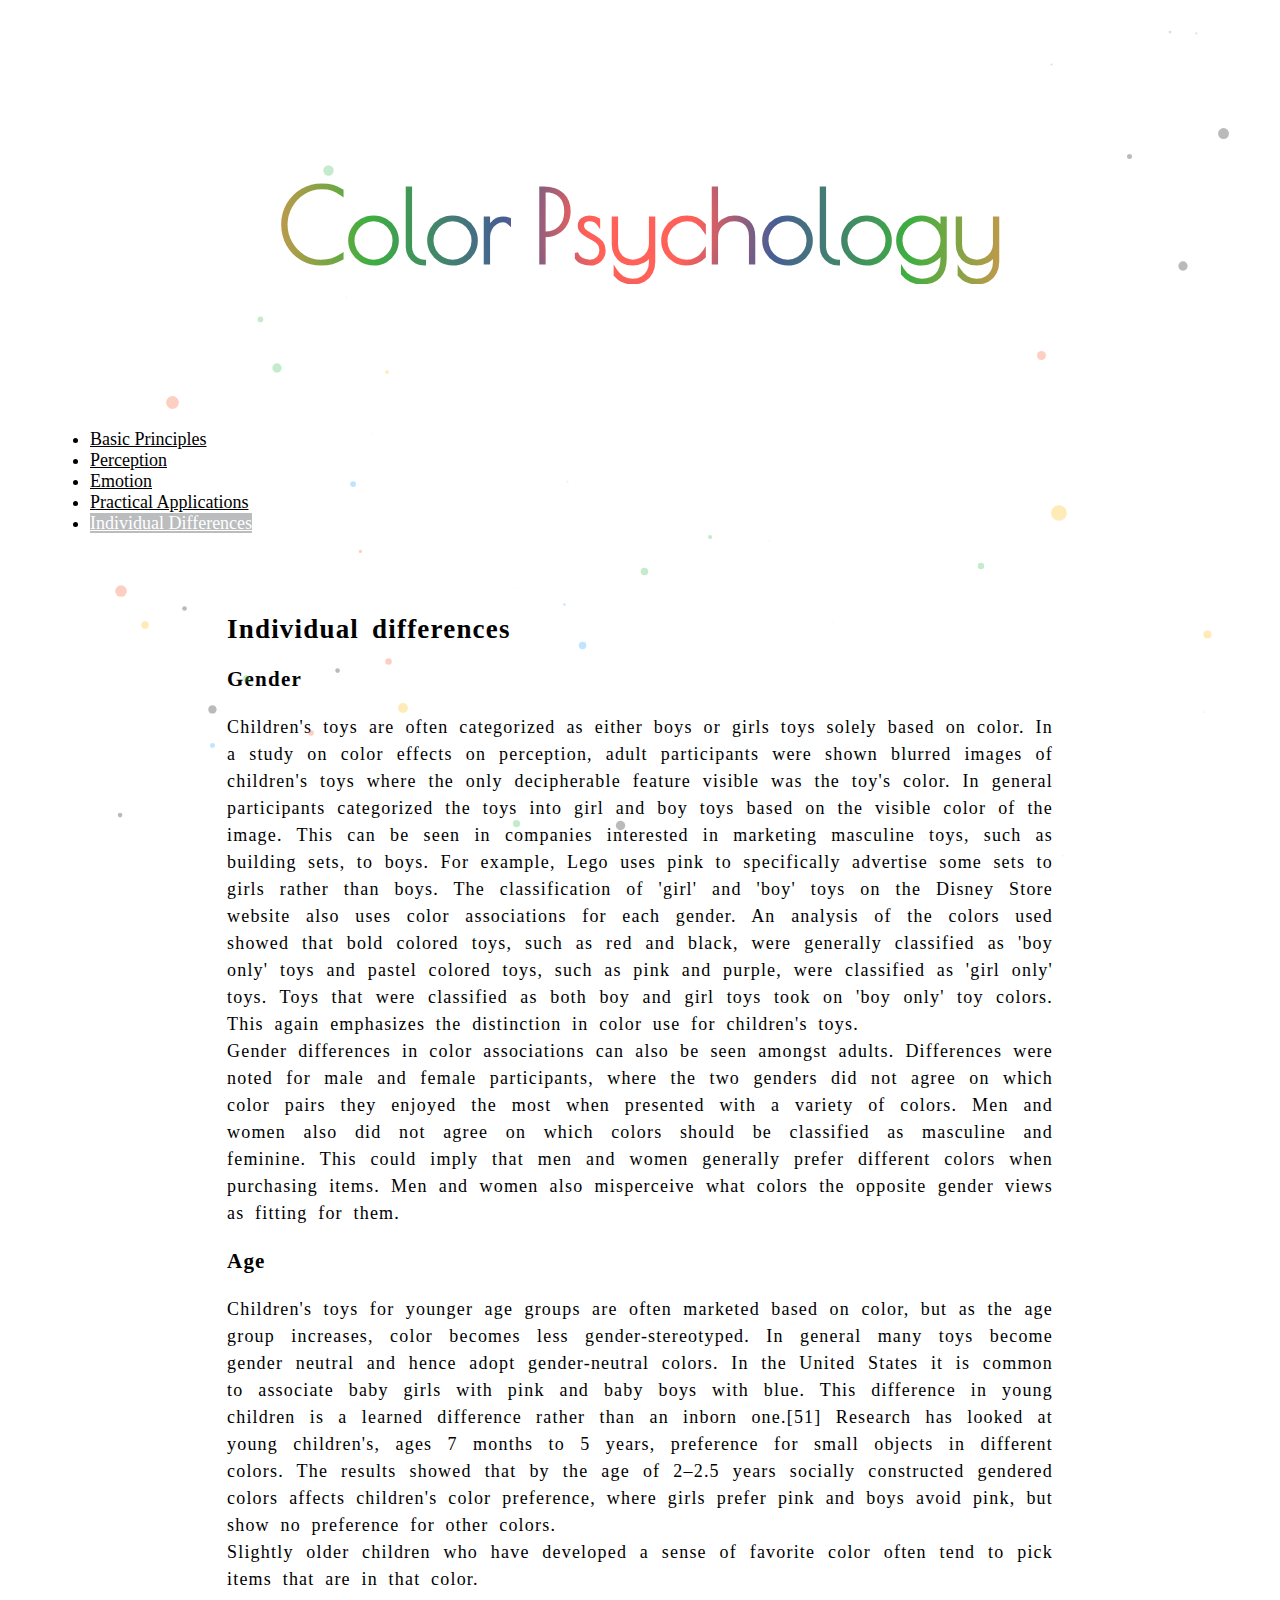
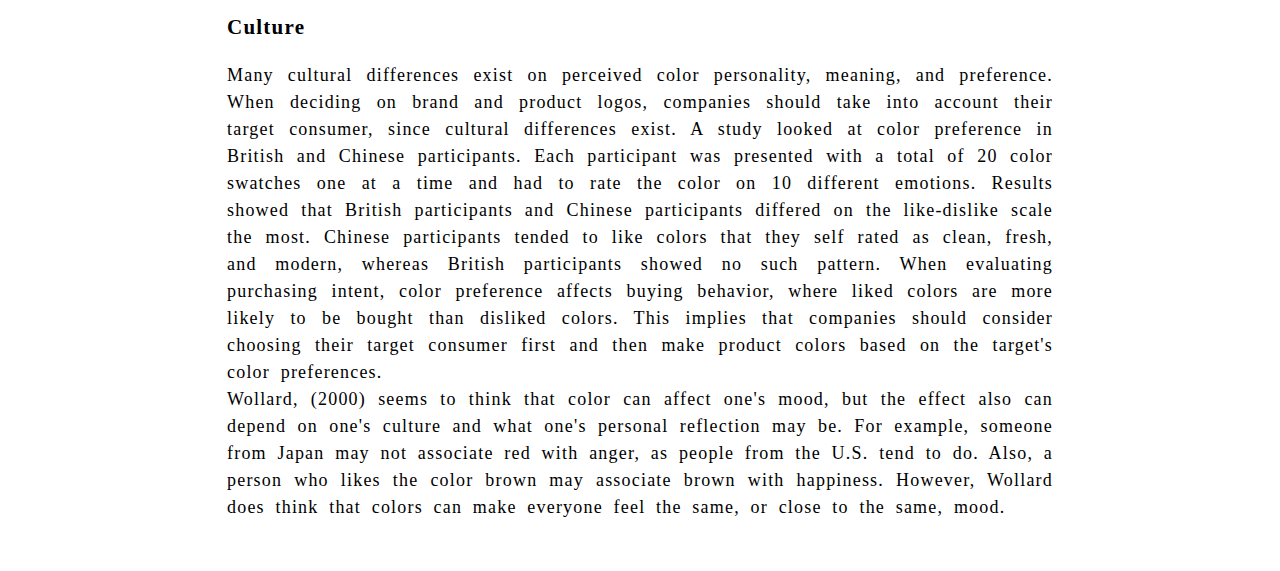
<file: diffs.html>
<!DOCTYPE html>
<html>

<head>
<!--bootstrap-->
<link href="https://cdn.jsdelivr.net/npm/bootstrap@5.0.2/dist/css/bootstrap.min.css" rel="stylesheet" integrity="sha384-EVSTQN3/azprG1Anm3QDgpJLIm9Nao0Yz1ztcQTwFspd3yD65VohhpuuCOmLASjC" crossorigin="anonymous">
<script src="https://cdn.jsdelivr.net/npm/bootstrap@5.0.2/dist/js/bootstrap.bundle.min.js" integrity="sha384-MrcW6ZMFYlzcLA8Nl+NtUVF0sA7MsXsP1UyJoMp4YLEuNSfAP+JcXn/tWtIaxVXM" crossorigin="anonymous"></script>

<!--fonts-->
<link rel="preconnect" href="https://fonts.googleapis.com">
<link rel="preconnect" href="https://fonts.gstatic.com" crossorigin>
<link href="https://fonts.googleapis.com/css2?family=Poiret+One&display=swap" rel="stylesheet">

  <title>Color Psychology</title>

    <meta charset="utf-8">
    <style media="screen">
      body{
        margin:50px;
        font-size:18px;
      }
      .ball {
        position: absolute;
        border-radius: 100%;
        opacity: 0.3;
      }

      .nav{
        justify-content:center;
        margin-bottom:30px;
      }

      .nav-pills li a{
        color:black;
        transition: color .3s;
      }

      /*Active link*/

      .nav-pills .nav-link.active,
      .nav-pills .show>.nav-link{
        background-color:#BABCBE;
        color:white;
      }

      /*hover*/

      .nav li a:hover {
          animation: 3s multicolor;
          -webkit-animation: 3s multicolor;
      }
      @keyframes multicolor {

          0%{
            color: #000;
          }
          10% {
              color: #FF6058;
          }
          25% {
              color: #475D95;
          }
          50% {
              color: #3EAF3F;
          }

          75% {
              color:#FF8F50
          }
          100% {
              color: #FFC130;
          }
      }
      @-webkit-keyframes multicolor {

        0%{
          color: #000;
        }
        10% {
            color: #FF6058;
        }
        25% {
            color: #475D95;
        }
        50% {
            color: #3EAF3F;
        }

        75% {
            color:#FF8F50
        }
        100% {
            color: #FFC130;
        }
      }

      .header{
        font-family:"poiret one", cursive;
        padding-top:50px;
        padding-bottom:60px;
        padding-left:50px;
        padding-right:50px;
        text-align:center;
      }

      h1{
        font-size:100px;
        background: #FF6058;
        background: -webkit-radial-gradient(circle farthest-corner at center center, #FF6058 10%, #475D95 25%, #3EAF3F 50%, #FF8F50 75%, #FFC130 100%);
        background: -moz-radial-gradient(circle farthest-corner at center center, #FF6058 10%, #475D95 25%, #3EAF3F 50%, #FF8F50 75%, #FFC130 100%);
        background: radial-gradient(circle farthest-corner at center center, #FF6058 10%, #475D95 25%, #3EAF3F 50%, #FF8F50 75%, #FFC130 100%);
        -webkit-background-clip: text;
        -webkit-text-fill-color: transparent;
      }

      .content{
        padding-left: 15%;
        padding-right: 15%;
        line-height:150%;
        letter-spacing:1.2px;
        word-spacing:5px;
        padding-top:30px;
        text-align:justify;
      }
    </style>

  </head>
  <body>
    <!--Background bouncing balls-->

    <script type="text/javascript">
      // Some random colors
    const colors = ["#3CC157", "#2AA7FF", "#1B1B1B", "#FCBC0F", "#F85F36"];

    const numBalls = 50;
    const balls = [];

    for (let i = 0; i < numBalls; i++) {
      let ball = document.createElement("div");
      ball.classList.add("ball");
      ball.style.background = colors[Math.floor(Math.random() * colors.length)];
      ball.style.left = `${Math.floor(Math.random() * 100)}vw`;
      ball.style.top = `${Math.floor(Math.random() * 100)}vh`;
      ball.style.transform = `scale(${Math.random()})`;
      ball.style.width = `${Math.random()}em`;
      ball.style.height = ball.style.width;

      balls.push(ball);
      document.body.append(ball);
    }

    // Keyframes
    balls.forEach((el, i, ra) => {
      let to = {
        x: Math.random() * (i % 2 === 0 ? -11 : 11),
        y: Math.random() * 12
      };

      let anim = el.animate(
        [
          { transform: "translate(0, 0)" },
          { transform: `translate(${to.x}rem, ${to.y}rem)` }
        ],
        {
          duration: (Math.random() + 1) * 2000, // random duration
          direction: "alternate",
          fill: "both",
          iterations: Infinity,
          easing: "ease-in-out"
        }
      );
    });
    </script> <!--endballs-->

    <!--Header-->
    <div class="header">
    <h1><a href="file:///C:/Users/chris/github/Colourpsych/index.html">Color Psychology</a></h1>
    </div>

    <!--Navigation-->
    <div class="nav">
      <ul class="nav nav-pills">
        <li class="nav-item"><a class="nav-link" href="file:///C:/Users/chris/github/Colourpsych/basicprinciples.html">Basic Principles</a></li>
        <li class="nav-item">
        <a class="nav-link" href="file:///C:/Users/chris/github/Colourpsych/perception.html">Perception</a></li>
        <li class="nav-item">
        <a class="nav-link" href="file:///C:/Users/chris/github/Colourpsych/emotion.html">Emotion</a></li>
        <li class="nav-item">
        <a class="nav-link" href="file:///C:/Users/chris/github/Colourpsych/applications.html">Practical Applications</a></li>
        <li class="nav-item">
        <a class="nav-link active" href="file:///C:/Users/chris/github/Colourpsych/diffs.html">Individual Differences</a></li>
      </ul>
    </div>

    <div class="content">

<h2>Individual differences</h2>
  <h3>Gender</h3>
    <p>Children's toys are often categorized as either boys or girls toys solely based on color. In a study on color effects on perception, adult participants were shown blurred images of children's toys where the only decipherable feature visible was the toy's color. In general participants categorized the toys into girl and boy toys based on the visible color of the image. This can be seen in companies interested in marketing masculine toys, such as building sets, to boys. For example, Lego uses pink to specifically advertise some sets to girls rather than boys. The classification of 'girl' and 'boy' toys on the Disney Store website also uses color associations for each gender. An analysis of the colors used showed that bold colored toys, such as red and black, were generally classified as 'boy only' toys and pastel colored toys, such as pink and purple, were classified as 'girl only' toys. Toys that were classified as both boy and girl toys took on 'boy only' toy colors. This again emphasizes the distinction in color use for children's toys.<br>

    Gender differences in color associations can also be seen amongst adults. Differences were noted for male and female participants, where the two genders did not agree on which color pairs they enjoyed the most when presented with a variety of colors. Men and women also did not agree on which colors should be classified as masculine and feminine. This could imply that men and women generally prefer different colors when purchasing items. Men and women also misperceive what colors the opposite gender views as fitting for them.</p>

  <h3>Age</h3>
    <p>Children's toys for younger age groups are often marketed based on color, but as the age group increases, color becomes less gender-stereotyped. In general many toys become gender neutral and hence adopt gender-neutral colors. In the United States it is common to associate baby girls with pink and baby boys with blue. This difference in young children is a learned difference rather than an inborn one.[51] Research has looked at young children's, ages 7 months to 5 years, preference for small objects in different colors. The results showed that by the age of 2–2.5 years socially constructed gendered colors affects children's color preference, where girls prefer pink and boys avoid pink, but show no preference for other colors.<br>

    Slightly older children who have developed a sense of favorite color often tend to pick items that are in that color.</p>

  <h3>Culture</h3>
    <p>Many cultural differences exist on perceived color personality, meaning, and preference. When deciding on brand and product logos, companies should take into account their target consumer, since cultural differences exist. A study looked at color preference in British and Chinese participants. Each participant was presented with a total of 20 color swatches one at a time and had to rate the color on 10 different emotions. Results showed that British participants and Chinese participants differed on the like-dislike scale the most. Chinese participants tended to like colors that they self rated as clean, fresh, and modern, whereas British participants showed no such pattern. When evaluating purchasing intent, color preference affects buying behavior, where liked colors are more likely to be bought than disliked colors. This implies that companies should consider choosing their target consumer first and then make product colors based on the target's color preferences. <br>

    Wollard, (2000) seems to think that color can affect one's mood, but the effect also can depend on one's culture and what one's personal reflection may be. For example, someone from Japan may not associate red with anger, as people from the U.S. tend to do. Also, a person who likes the color brown may associate brown with happiness. However, Wollard does think that colors can make everyone feel the same, or close to the same, mood.</p>


</div> <!--end content-->

</body>
</html>
</file>
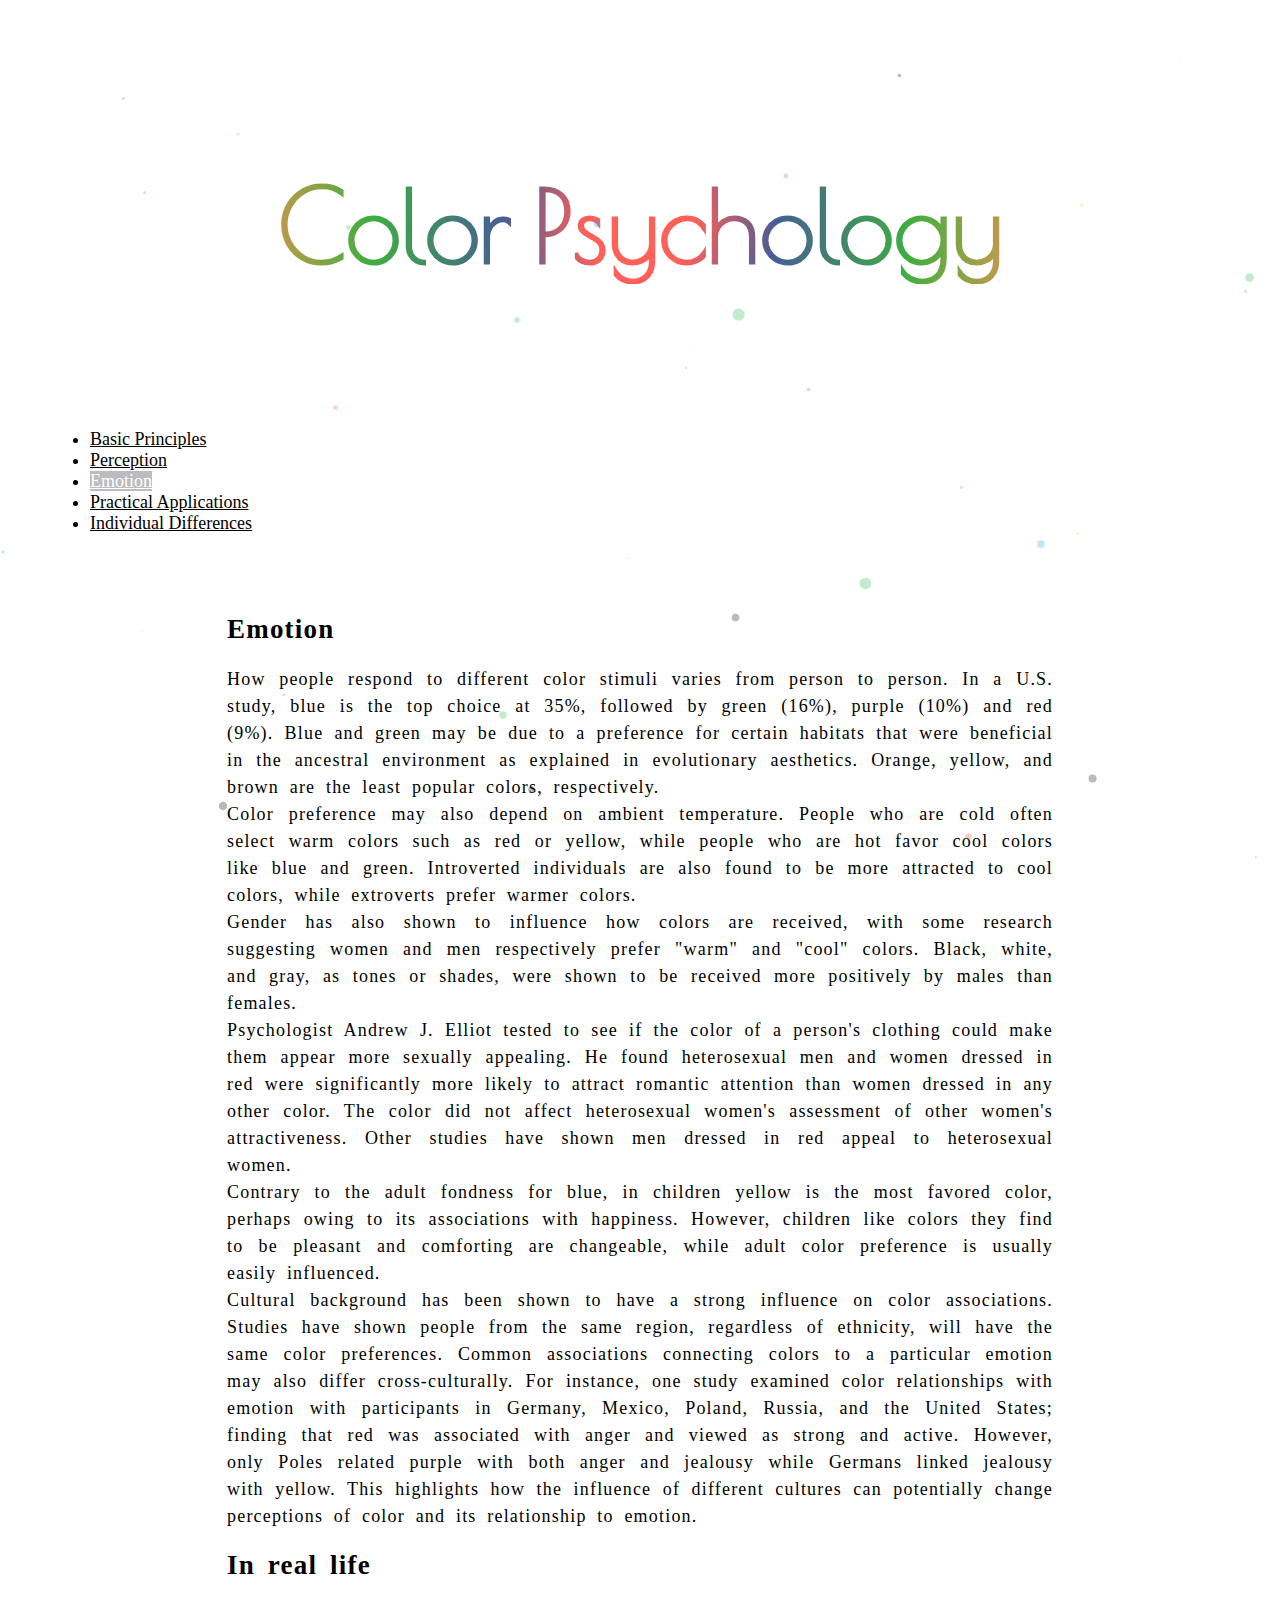
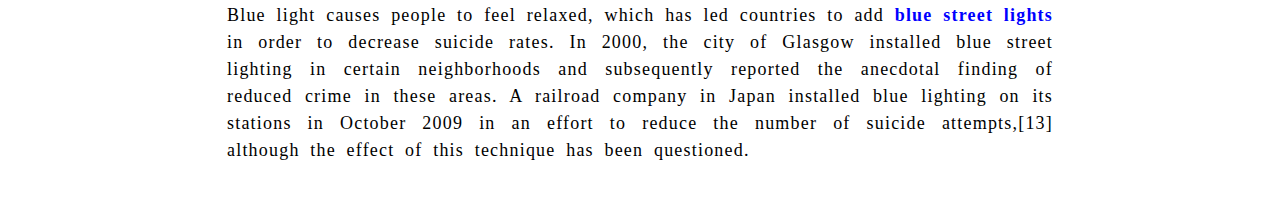
<file: emotion.html>
<!DOCTYPE html>
<html>

<head>
<!--bootstrap-->
<link href="https://cdn.jsdelivr.net/npm/bootstrap@5.0.2/dist/css/bootstrap.min.css" rel="stylesheet" integrity="sha384-EVSTQN3/azprG1Anm3QDgpJLIm9Nao0Yz1ztcQTwFspd3yD65VohhpuuCOmLASjC" crossorigin="anonymous">
<script src="https://cdn.jsdelivr.net/npm/bootstrap@5.0.2/dist/js/bootstrap.bundle.min.js" integrity="sha384-MrcW6ZMFYlzcLA8Nl+NtUVF0sA7MsXsP1UyJoMp4YLEuNSfAP+JcXn/tWtIaxVXM" crossorigin="anonymous"></script>

<!--fonts-->
<link rel="preconnect" href="https://fonts.googleapis.com">
<link rel="preconnect" href="https://fonts.gstatic.com" crossorigin>
<link href="https://fonts.googleapis.com/css2?family=Poiret+One&display=swap" rel="stylesheet">

  <title>Color Psychology</title>

    <meta charset="utf-8">
    <style media="screen">
      body{
        margin:50px;
        font-size:18px;
      }
      .ball {
        position: absolute;
        border-radius: 100%;
        opacity: 0.3;
      }

      .nav{
        justify-content:center;
        margin-bottom:30px;
      }

      .nav-pills li a{
        color:black;
        transition: color .3s;
      }

      /*Active link*/

      .nav-pills .nav-link.active,
      .nav-pills .show>.nav-link{
        background-color:#BABCBE;
        color:white;
      }

      /*hover*/

      .nav li a:hover {
          animation: 3s multicolor;
          -webkit-animation: 3s multicolor;
      }
      @keyframes multicolor {

          0%{
            color: #000;
          }
          10% {
              color: #FF6058;
          }
          25% {
              color: #475D95;
          }
          50% {
              color: #3EAF3F;
          }

          75% {
              color:#FF8F50
          }
          100% {
              color: #FFC130;
          }
      }
      @-webkit-keyframes multicolor {

        0%{
          color: #000;
        }
        10% {
            color: #FF6058;
        }
        25% {
            color: #475D95;
        }
        50% {
            color: #3EAF3F;
        }

        75% {
            color:#FF8F50
        }
        100% {
            color: #FFC130;
        }
      }

      .header{
        font-family:"poiret one", cursive;
        padding-top:50px;
        padding-bottom:60px;
        padding-left:50px;
        padding-right:50px;
        text-align:center;
      }

      h1{
        font-size:100px;
        background: #FF6058;
        background: -webkit-radial-gradient(circle farthest-corner at center center, #FF6058 10%, #475D95 25%, #3EAF3F 50%, #FF8F50 75%, #FFC130 100%);
        background: -moz-radial-gradient(circle farthest-corner at center center, #FF6058 10%, #475D95 25%, #3EAF3F 50%, #FF8F50 75%, #FFC130 100%);
        background: radial-gradient(circle farthest-corner at center center, #FF6058 10%, #475D95 25%, #3EAF3F 50%, #FF8F50 75%, #FFC130 100%);
        -webkit-background-clip: text;
        -webkit-text-fill-color: transparent;
      }

      .content{
        padding-left: 15%;
        padding-right: 15%;
        line-height:150%;
        letter-spacing:1.2px;
        word-spacing:5px;
        padding-top:30px;
        text-align:justify;
      }

      .bluelight{
        color:blue;
      }
    </style>

  </head>
  <body>
    <!--Background bouncing balls-->

    <script type="text/javascript">
      // Some random colors
    const colors = ["#3CC157", "#2AA7FF", "#1B1B1B", "#FCBC0F", "#F85F36"];

    const numBalls = 50;
    const balls = [];

    for (let i = 0; i < numBalls; i++) {
      let ball = document.createElement("div");
      ball.classList.add("ball");
      ball.style.background = colors[Math.floor(Math.random() * colors.length)];
      ball.style.left = `${Math.floor(Math.random() * 100)}vw`;
      ball.style.top = `${Math.floor(Math.random() * 100)}vh`;
      ball.style.transform = `scale(${Math.random()})`;
      ball.style.width = `${Math.random()}em`;
      ball.style.height = ball.style.width;

      balls.push(ball);
      document.body.append(ball);
    }

    // Keyframes
    balls.forEach((el, i, ra) => {
      let to = {
        x: Math.random() * (i % 2 === 0 ? -11 : 11),
        y: Math.random() * 12
      };

      let anim = el.animate(
        [
          { transform: "translate(0, 0)" },
          { transform: `translate(${to.x}rem, ${to.y}rem)` }
        ],
        {
          duration: (Math.random() + 1) * 2000, // random duration
          direction: "alternate",
          fill: "both",
          iterations: Infinity,
          easing: "ease-in-out"
        }
      );
    });
    </script> <!--endballs-->

    <!--Header-->
    <div class="header">
    <h1><a href="file:///C:/Users/chris/github/Colourpsych/index.html">Color Psychology</a></h1>
    </div>

    <!--Navigation-->
    <div class="nav">
      <ul class="nav nav-pills">
        <li class="nav-item"><a class="nav-link" href="file:///C:/Users/chris/github/Colourpsych/basicprinciples.html">Basic Principles</a></li>
        <li class="nav-item">
        <a class="nav-link" href="file:///C:/Users/chris/github/Colourpsych/perception.html">Perception</a></li>
        <li class="nav-item">
        <a class="nav-link active" href="file:///C:/Users/chris/github/Colourpsych/emotion.html">Emotion</a></li>
        <li class="nav-item">
        <a class="nav-link" href="file:///C:/Users/chris/github/Colourpsych/applications.html">Practical Applications</a></li>
        <li class="nav-item">
        <a class="nav-link" href="file:///C:/Users/chris/github/Colourpsych/diffs.html">Individual Differences</a></li>
      </ul>
    </div>

<div class="content">

    <h2>Emotion</h2>
    <p>How people respond to different color stimuli varies from person to person. In a U.S. study, blue is the top choice at 35%, followed by green (16%), purple (10%) and red (9%). Blue and green may be due to a preference for certain habitats that were beneficial in the ancestral environment as explained in evolutionary aesthetics. Orange, yellow, and brown are the least popular colors, respectively.<br>

    Color preference may also depend on ambient temperature. People who are cold often select warm colors such as red or yellow, while people who are hot favor cool colors like blue and green. Introverted individuals are also found to be more attracted to cool colors, while extroverts prefer warmer colors.<br>

    Gender has also shown to influence how colors are received, with some research suggesting women and men respectively prefer "warm" and "cool" colors. Black, white, and gray, as tones or shades, were shown to be received more positively by males than females.<br>

    Psychologist Andrew J. Elliot tested to see if the color of a person's clothing could make them appear more sexually appealing. He found heterosexual men and women dressed in red were significantly more likely to attract romantic attention than women dressed in any other color. The color did not affect heterosexual women's assessment of other women's attractiveness. Other studies have shown men dressed in red appeal to heterosexual women.<br>

    Contrary to the adult fondness for blue, in children yellow is the most favored color, perhaps owing to its associations with happiness. However, children like colors they find to be pleasant and comforting are changeable, while adult color preference is usually easily influenced.<br>

    Cultural background has been shown to have a strong influence on color associations. Studies have shown people from the same region, regardless of ethnicity, will have the same color preferences. Common associations connecting colors to a particular emotion may also differ cross-culturally. For instance, one study examined color relationships with emotion with participants in Germany, Mexico, Poland, Russia, and the United States; finding that red was associated with anger and viewed as strong and active. However, only Poles related purple with both anger and jealousy while Germans linked jealousy with yellow. This highlights how the influence of different cultures can potentially change perceptions of color and its relationship to emotion.</p>

    <h2>In real life</h2>
      <p>Blue light causes people to feel relaxed, which has led countries to add <strong class="bluelight">blue street lights</strong> in order to decrease suicide rates. In 2000, the city of Glasgow installed blue street lighting in certain neighborhoods and subsequently reported the anecdotal finding of reduced crime in these areas. A railroad company in Japan installed blue lighting on its stations in October 2009 in an effort to reduce the number of suicide attempts,[13] although the effect of this technique has been questioned.</p>
    </div>

  </body>
  </html>
</file>
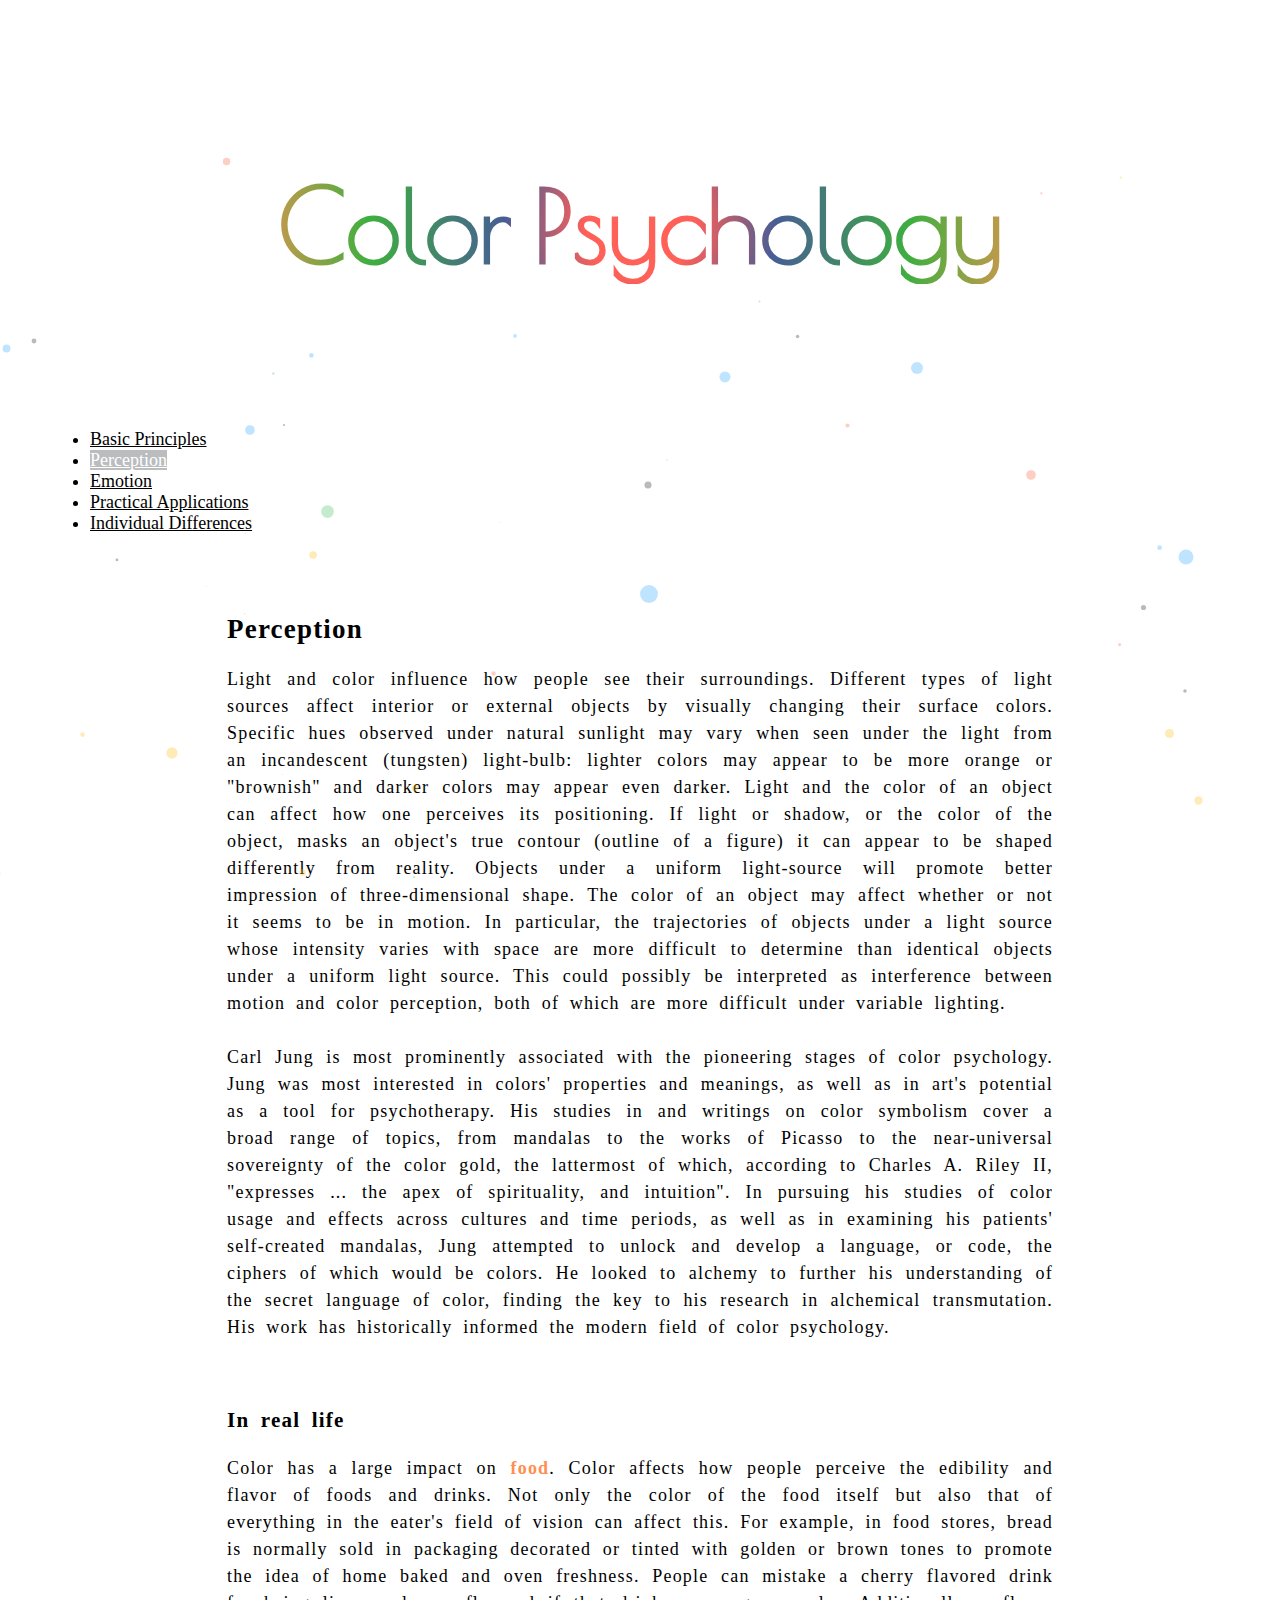
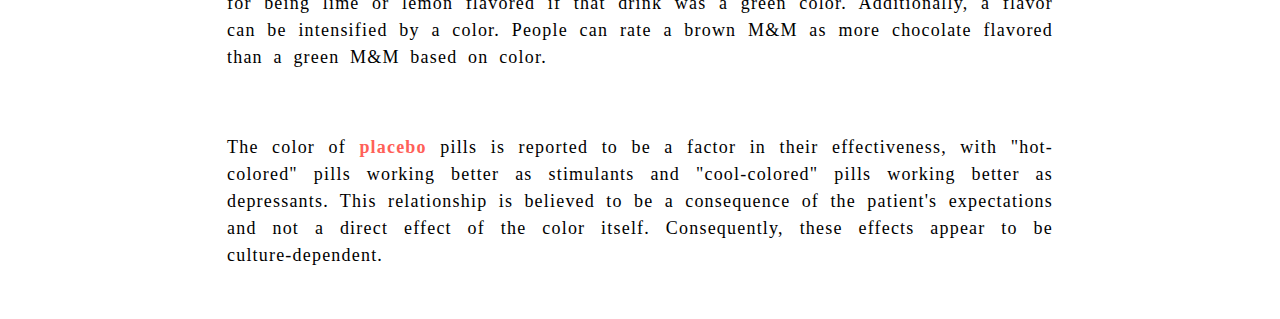
<file: perception.html>
<!DOCTYPE html>
<html>

<head>
<!--bootstrap-->
<link href="https://cdn.jsdelivr.net/npm/bootstrap@5.0.2/dist/css/bootstrap.min.css" rel="stylesheet" integrity="sha384-EVSTQN3/azprG1Anm3QDgpJLIm9Nao0Yz1ztcQTwFspd3yD65VohhpuuCOmLASjC" crossorigin="anonymous">
<script src="https://cdn.jsdelivr.net/npm/bootstrap@5.0.2/dist/js/bootstrap.bundle.min.js" integrity="sha384-MrcW6ZMFYlzcLA8Nl+NtUVF0sA7MsXsP1UyJoMp4YLEuNSfAP+JcXn/tWtIaxVXM" crossorigin="anonymous"></script>

<!--fonts-->
<link rel="preconnect" href="https://fonts.googleapis.com">
<link rel="preconnect" href="https://fonts.gstatic.com" crossorigin>
<link href="https://fonts.googleapis.com/css2?family=Poiret+One&display=swap" rel="stylesheet">

  <title>Color Psychology</title>

    <meta charset="utf-8">
    <style media="screen">
      body{
        margin:50px;
        font-size:18px;
      }
      .ball {
        position: absolute;
        border-radius: 100%;
        opacity: 0.3;
      }

      .nav{
        justify-content:center;
        margin-bottom:30px;
      }

      .nav-pills li a{
        color:black;
        transition: color .3s;
      }

      /*Active link*/

      .nav-pills .nav-link.active,
      .nav-pills .show>.nav-link{
        background-color:#BABCBE;
        color:white;
      }

      /*hover*/

      .nav li a:hover {
          animation: 3s multicolor;
          -webkit-animation: 3s multicolor;
      }
      @keyframes multicolor {

          0%{
            color: #000;
          }
          10% {
              color: #FF6058;
          }
          25% {
              color: #475D95;
          }
          50% {
              color: #3EAF3F;
          }

          75% {
              color:#FF8F50
          }
          100% {
              color: #FFC130;
          }
      }
      @-webkit-keyframes multicolor {

        0%{
          color: #000;
        }
        10% {
            color: #FF6058;
        }
        25% {
            color: #475D95;
        }
        50% {
            color: #3EAF3F;
        }

        75% {
            color:#FF8F50
        }
        100% {
            color: #FFC130;
        }
      }

      .header{
        font-family:"poiret one", cursive;
        padding-top:50px;
        padding-bottom:60px;
        padding-left:50px;
        padding-right:50px;
        text-align:center;
      }


      h1{
        font-size:100px;
        background: #FF6058;
        background: -webkit-radial-gradient(circle farthest-corner at center center, #FF6058 10%, #475D95 25%, #3EAF3F 50%, #FF8F50 75%, #FFC130 100%);
        background: -moz-radial-gradient(circle farthest-corner at center center, #FF6058 10%, #475D95 25%, #3EAF3F 50%, #FF8F50 75%, #FFC130 100%);
        background: radial-gradient(circle farthest-corner at center center, #FF6058 10%, #475D95 25%, #3EAF3F 50%, #FF8F50 75%, #FFC130 100%);
        -webkit-background-clip: text;
        -webkit-text-fill-color: transparent;
      }

      .content{
        padding-left: 15%;
        padding-right: 15%;
        line-height:150%;
        letter-spacing:1.2px;
        word-spacing:5px;
        padding-top:30px;
        text-align:justify;
      }

      .food{
        color:#FF8F50;
      }

      .placebo{
        color:#FF6058;
      }

    </style>

  </head>
  <body>
    <!--Background bouncing balls-->

    <script type="text/javascript">
      // Some random colors
    const colors = ["#3CC157", "#2AA7FF", "#1B1B1B", "#FCBC0F", "#F85F36"];

    const numBalls = 50;
    const balls = [];

    for (let i = 0; i < numBalls; i++) {
      let ball = document.createElement("div");
      ball.classList.add("ball");
      ball.style.background = colors[Math.floor(Math.random() * colors.length)];
      ball.style.left = `${Math.floor(Math.random() * 100)}vw`;
      ball.style.top = `${Math.floor(Math.random() * 100)}vh`;
      ball.style.transform = `scale(${Math.random()})`;
      ball.style.width = `${Math.random()}em`;
      ball.style.height = ball.style.width;

      balls.push(ball);
      document.body.append(ball);
    }

    // Keyframes
    balls.forEach((el, i, ra) => {
      let to = {
        x: Math.random() * (i % 2 === 0 ? -11 : 11),
        y: Math.random() * 12
      };

      let anim = el.animate(
        [
          { transform: "translate(0, 0)" },
          { transform: `translate(${to.x}rem, ${to.y}rem)` }
        ],
        {
          duration: (Math.random() + 1) * 2000, // random duration
          direction: "alternate",
          fill: "both",
          iterations: Infinity,
          easing: "ease-in-out"
        }
      );
    });
    </script> <!--endballs-->

    <!--Header-->
    <div class="header">
    <h1><a href="file:///C:/Users/chris/github/Colourpsych/index.html">Color Psychology</a></h1>
    </div>

    <!--Navigation-->
    <div class="nav">
      <ul class="nav nav-pills">
        <li class="nav-item"><a class="nav-link" href="file:///C:/Users/chris/github/Colourpsych/basicprinciples.html">Basic Principles</a></li>
        <li class="nav-item">
        <a class="nav-link active" href="file:///C:/Users/chris/github/Colourpsych/perception.html">Perception</a></li>
        <li class="nav-item">
        <a class="nav-link" href="file:///C:/Users/chris/github/Colourpsych/emotion.html">Emotion</a></li>
        <li class="nav-item">
        <a class="nav-link" href="file:///C:/Users/chris/github/Colourpsych/applications.html">Practical Applications</a></li>
        <li class="nav-item">
        <a class="nav-link" href="file:///C:/Users/chris/github/Colourpsych/diffs.html">Individual Differences</a></li>
      </ul>
    </div>

  <div class="content">

    <h2>Perception</h2>
      <p>Light and color influence how people see their surroundings. Different types of light sources affect interior or external objects by visually changing their surface colors. Specific hues observed under natural sunlight may vary when seen under the light from an incandescent (tungsten) light-bulb: lighter colors may appear to be more orange or "brownish" and darker colors may appear even darker. Light and the color of an object can affect how one perceives its positioning. If light or shadow, or the color of the object, masks an object's true contour (outline of a figure) it can appear to be shaped differently from reality. Objects under a uniform light-source will promote better impression of three-dimensional shape. The color of an object may affect whether or not it seems to be in motion. In particular, the trajectories of objects under a light source whose intensity varies with space are more difficult to determine than identical objects under a uniform light source. This could possibly be interpreted as interference between motion and color perception, both of which are more difficult under variable lighting. <br> <br>

      Carl Jung is most prominently associated with the pioneering stages of color psychology. Jung was most interested in colors' properties and meanings, as well as in art's potential as a tool for psychotherapy. His studies in and writings on color symbolism cover a broad range of topics, from mandalas to the works of Picasso to the near-universal sovereignty of the color gold, the lattermost of which, according to Charles A. Riley II, "expresses ... the apex of spirituality, and intuition". In pursuing his studies of color usage and effects across cultures and time periods, as well as in examining his patients' self-created mandalas, Jung attempted to unlock and develop a language, or code, the ciphers of which would be colors. He looked to alchemy to further his understanding of the secret language of color, finding the key to his research in alchemical transmutation. His work has historically informed the modern field of color psychology.</p><br>

    <h3>In real life</h3>

        <p>Color has a large impact on <strong class="food">food</strong>. Color affects how people perceive the edibility and flavor of foods and drinks. Not only the color of the food itself but also that of everything in the eater's field of vision can affect this. For example, in food stores, bread is normally sold in packaging decorated or tinted with golden or brown tones to promote the idea of home baked and oven freshness. People can mistake a cherry flavored drink for being lime or lemon flavored if that drink was a green color. Additionally, a flavor can be intensified by a color. People can rate a brown M&M as more chocolate flavored than a green M&M based on color.</p><br>

        <p>The color of <strong class="placebo">placebo</strong> pills is reported to be a factor in their effectiveness, with "hot-colored" pills working better as stimulants and "cool-colored" pills working better as depressants. This relationship is believed to be a consequence of the patient's expectations and not a direct effect of the color itself. Consequently, these effects appear to be culture-dependent.</p>
    </div>
  </body>
  </html>
</file>
